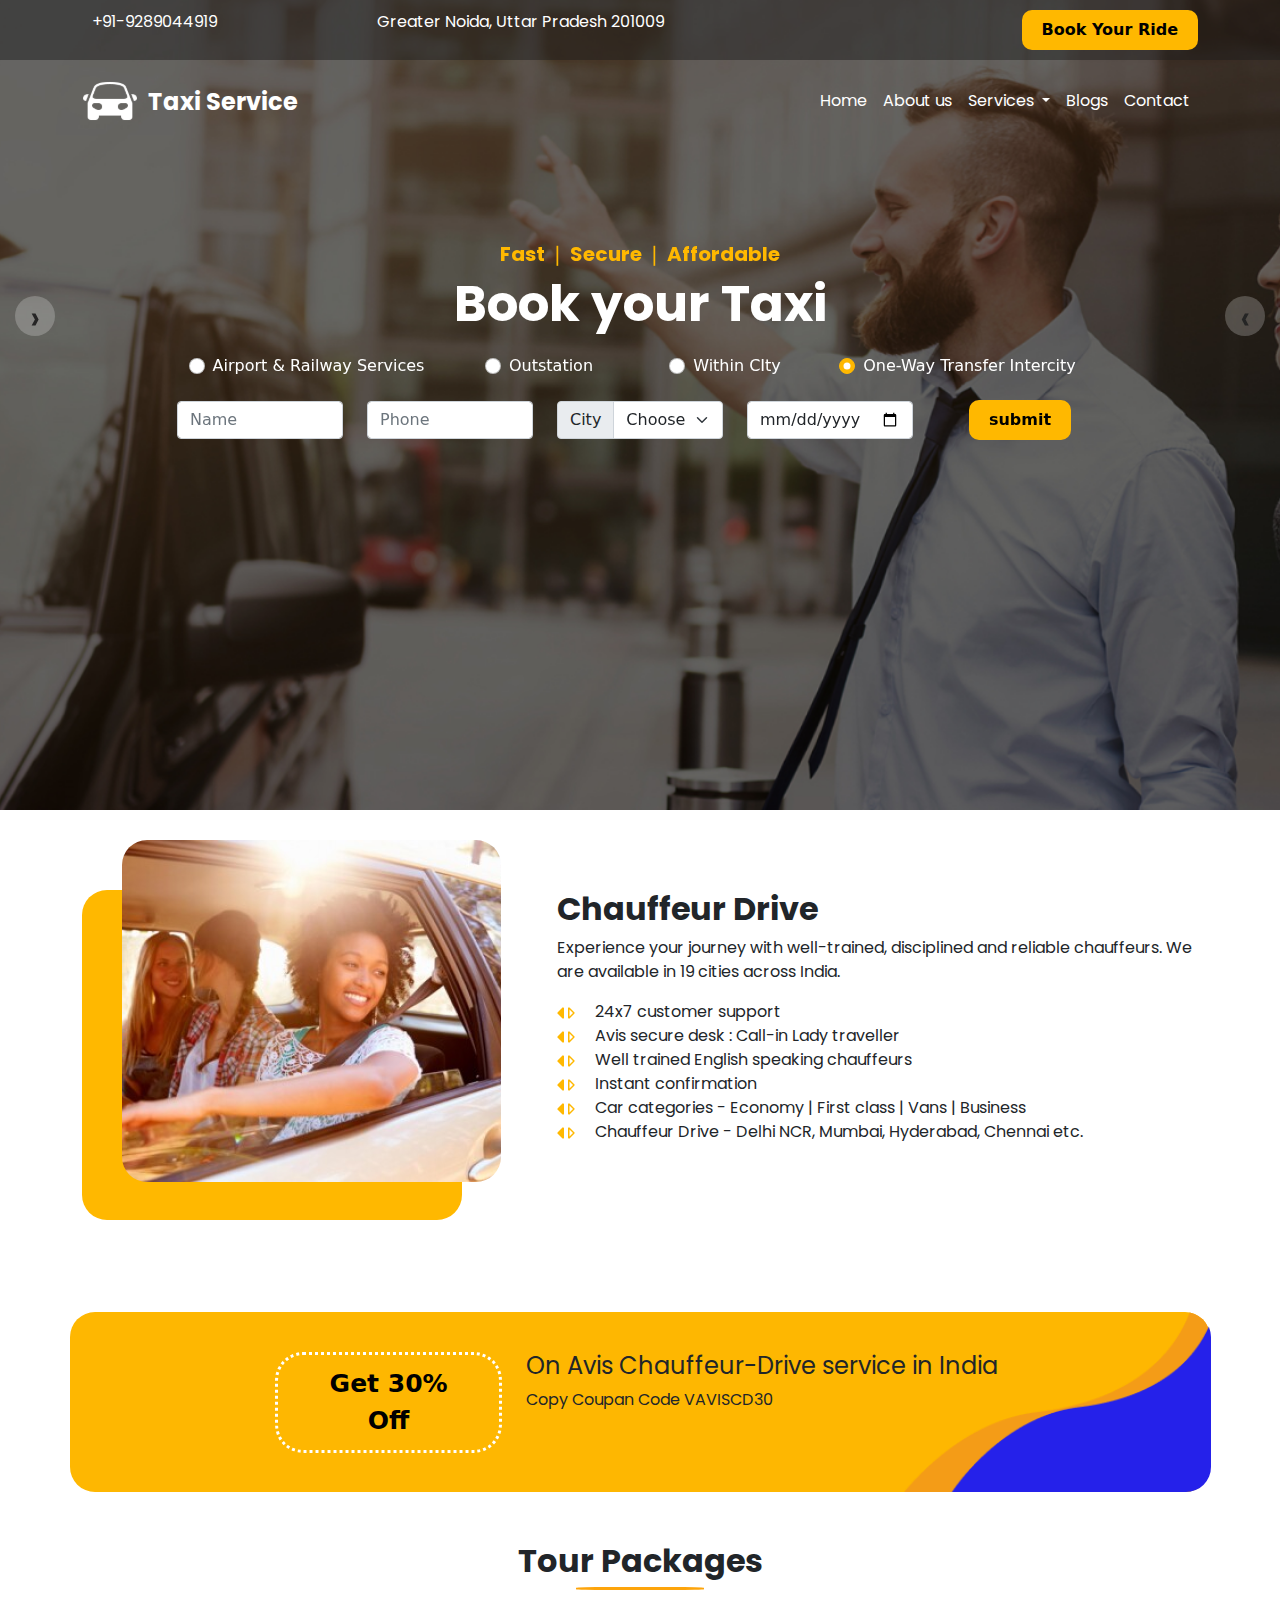
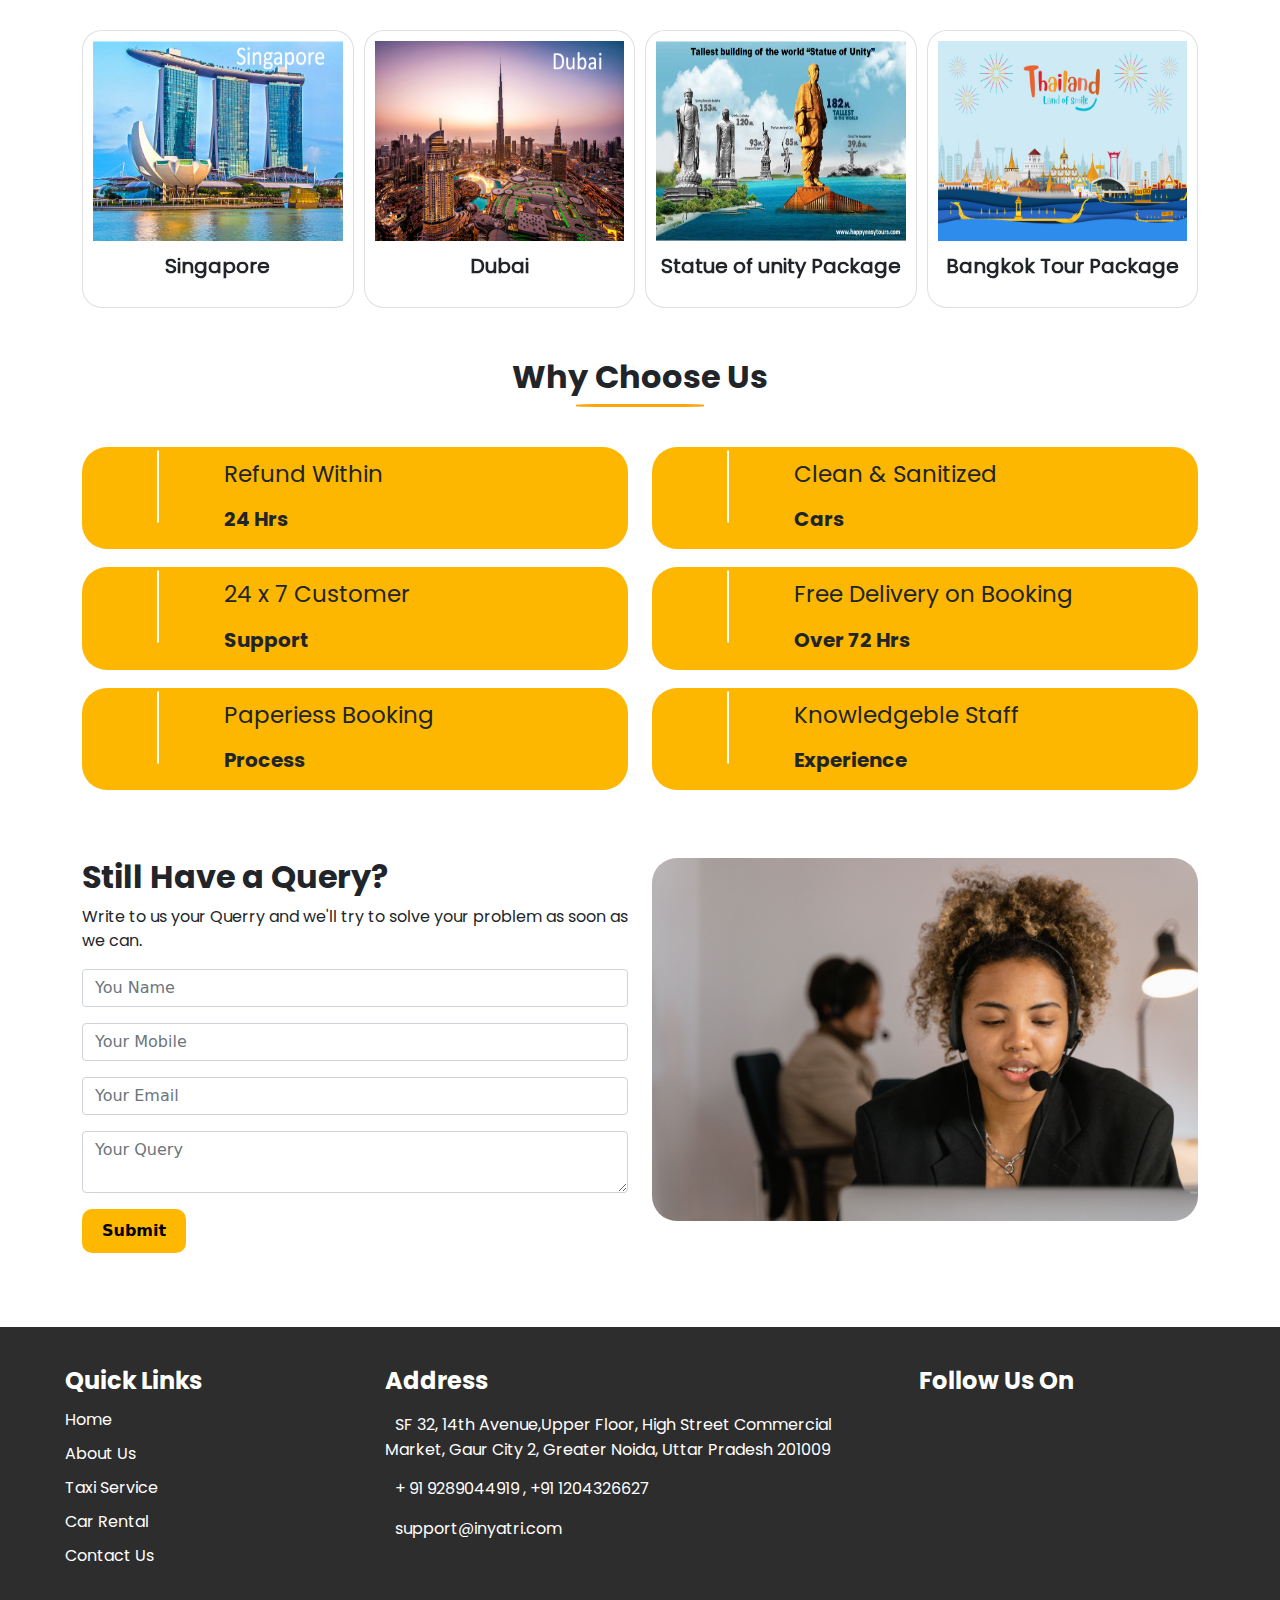
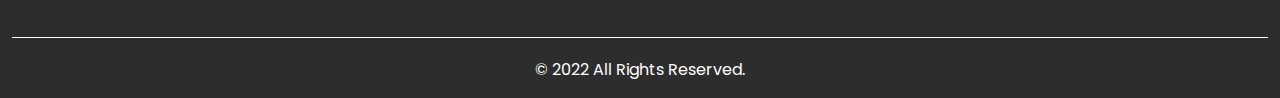
<file: index.html>
<!DOCTYPE html>
<html lang="en">

<head>
  <meta charset="UTF-8">
  <meta http-equiv="X-UA-Compatible" content="IE=edge">
  <meta name="viewport" content="width=device-width, initial-scale=1.0">
  <!-- style css -->
  <link rel="stylesheet" href="css/style.css">
  <!-- bootstrap css -->
  <link rel="stylesheet" href="css/bootstrap.min.css">
  <!-- responsive css -->
  <link rel="stylesheet" href="css/responsive.css">
  <!-- font awesome -->
  <link rel="stylesheet" href="https://cdnjs.cloudflare.com/ajax/libs/font-awesome/6.2.1/css/all.min.css"
    integrity="sha512-MV7K8+y+gLIBoVD59lQIYicR65iaqukzvf/nwasF0nqhPay5w/9lJmVM2hMDcnK1OnMGCdVK+iQrJ7lzPJQd1w=="
    crossorigin="anonymous" referrerpolicy="no-referrer" />
  <!-- owl-carousel -->
  <link rel="stylesheet" href="css/owl.carousel.min.css">
  <link rel="stylesheet" href="css/owl.theme.default.css">
  <title>Document</title>
</head>

<body>
 
  <!-- Hero Section -->
  <div class="bg-img">
     <!-- header section -->
    <div class="top-head">
      <div class="container">
        <div class="row">
          <div class="col-md-3">
            <i class="fa fa-phone"></i><span>+91-9289044919</span>
          </div>
          <div class="col-md-5">
            <i class="fa-solid fa-location-dot"></i><span> Greater Noida, Uttar Pradesh 201009</span>
          </div>
          <div class="col-md-4  top-right">
            <button type="button" class="button_style" data-bs-toggle="modal" data-bs-target="#exampleModal"
              data-bs-whatever="@mdo">Book Your Ride</button>

            <div class="modal fade" id="exampleModal" tabindex="-1" aria-labelledby="exampleModalLabel"
              aria-hidden="true">
              <div class="modal-dialog">
                <div class="modal-content">
                  <div class="modal-header">
                    <h5 class="modal-title" id="exampleModalLabel">Book Your Ride</h5>
                    <button type="button" class="btn-close" data-bs-dismiss="modal" aria-label="Close"></button>
                  </div>
                  <div class="modal-body">
                    <form>
                      <div class="mb-3">
                        <input type="text" class="form-control" placeholder="Name" aria-label="First name">
                      </div>
                      <div class="mb-3">
                        <input type="tel" class="form-control" placeholder="Phone No" aria-label="Phone">
                      </div>
                      <div class="mb-3">
                        <input type="email" class="form-control" placeholder="Email" aria-label="Email">
                      </div>
                      <div class="input-group mb-3">
                        <label class="input-group-text" for="inputGroupSelect01">City</label>
                        <select class="form-select" id="inputGroupSelect01">
                          <option selected>Choose...</option>
                          <option value="1">One</option>
                          <option value="2">Two</option>
                          <option value="3">Three</option>
                        </select>
                      </div>
                    </form>
                  </div>
                  <div class="modal-footer">
                    <button type="button" class="btn btn-secondary" data-bs-dismiss="modal">Close</button>
                    <button type="button" class="button_style">Send message</button>
                  </div>
                </div>
              </div>
            </div>
          </div>
        </div>
      </div>
    </div>

    <nav class="navbar navbar-expand-lg navbar-light back">
      <div class="container">
        <a class="navbar-brand logo" href="#">
          <img src="images/logo.svg">
          <h4>Taxi Service</h4>
        </a>
        <!-- popupbutton -->
        <button class="navbar-toggler" type="button" data-bs-toggle="collapse" data-bs-target="#navbarSupportedContent"
          aria-controls="navbarSupportedContent" aria-expanded="false" aria-label="Toggle navigation">
          <span ><i class="fa-solid fa-bars"></i></span>
        </button>
        <div class="collapse navbar-collapse" id="navbarSupportedContent">
          <ul class="navbar-nav ms-auto mb-2 mb-lg-0">
            <li class="nav-item">
              <a class="nav-link active" aria-current="page" href="/">Home</a>
            </li>
            <li class="nav-item">
              <a class="nav-link" href="about-us.html">About us</a>
            </li>
            <li class="nav-item dropdown">
              <a class="nav-link dropdown-toggle" href="#" id="navbarDropdown" role="button" data-bs-toggle="dropdown"
                aria-expanded="false">
                Services
              </a>
              <ul class="dropdown-menu" aria-labelledby="navbarDropdown">
                <li><a class="dropdown-item" href="#">action</a></li>
                <li><a class="dropdown-item" href="#">Another action</a></li>
                <li>
                  <hr class="dropdown-divider">
                </li>
                <li><a class="dropdown-item" href="#">Something else here</a></li>
              </ul>
            </li>
            <li class="nav-item">
              <a class="nav-link" href="blog.html">Blogs</a>
            </li>
            <li class="nav-item">
              <a class="nav-link" href="contact-us.html">Contact</a>
            </li>
          </ul>
        </div>
      </div>
    </nav>
   <div id="mainslider">
    <div class="owl-carousel owl-theme">
      <div class="item">
        <div class="container slider-content">
          <h5>Fast &#10072; Secure &#10072; Affordable</h5>
          <h2>Book your Taxi</h2>
          <form >
            <div class="row d-flex justify-content-center align-items-center slider-form">
              <div class="col-md-3">
                <div class="form-check form-check-inline">
                  <input class="form-check-input" type="radio" name="flexRadioDefault" id="flexRadioDefault1">
                  <label class="form-check-label" for="flexRadioDefault1">
                    Airport & Railway Services
                  </label>
                </div>
              </div>
              <div class="col-md-2 ">
                <div class="form-check form-check-inline">
                  <input class="form-check-input" type="radio" name="flexRadioDefault" id="flexRadioDefault2" checked>
                  <label class="form-check-label" for="flexRadioDefault2">
                    Outstation
                  </label>
                </div>
              </div>
              <div class="col-md-2 ">
                <div class="form-check form-check-inline">
                  <input class="form-check-input" type="radio" name="flexRadioDefault" id="flexRadioDefault1">
                  <label class="form-check-label" for="flexRadioDefault1">
                    Within CIty
                  </label>
                </div>
              </div>
              <div class="col-md-3 ">
                <div class="form-check form-check-inline">
                  <input class="form-check-input" type="radio" name="flexRadioDefault" id="flexRadioDefault2" checked>
                  <label class="form-check-label" for="flexRadioDefault2">
                    One-Way Transfer Intercity
                  </label>
                </div>
              </div>
            </div>
           
            <div class="row d-flex justify-content-center align-items-center ">
              <div class="col-6  col-lg-2">
                <input type="text" class="form-control" placeholder="Name" aria-label="First name">
              </div>
              <div class="col-6  col-lg-2">
                <input type="tel" class="form-control" placeholder="Phone" aria-label="Phone">
              </div>
              <div class="col-6  col-lg-2">
                <div class="input-group">
                  <label class="input-group-text" for="inputGroupSelect01">City</label>
                  <select class="form-select" id="inputGroupSelect01">
                    <option selected>Choose...</option>
                    <option value="1">One</option>
                    <option value="2">Two</option>
                    <option value="3">Three</option>
                  </select>
                </div>
              </div>
              <div class="col-6  col-lg-2">
                <input type="date" class="form-control" placeholder="date" aria-label="Date">
              </div>
              <div class="col-6  col-lg-2">
                <input type="submit" class="button_style" value="submit">
              </div>
            </div>
          </form>
        </div>
      </div>

      <div class="item">
        <div class="container slider-content">
          <h5>Fast &#10072; Secure &#10072; Affordable</h5>
          <h2>Book your Taxi</h2>
          <form >
            <div class="row d-flex justify-content-center align-items-center slider-form">
              <div class="col-md-3">
                <div class="form-check form-check-inline">
                  <input class="form-check-input" type="radio" name="flexRadioDefault" id="flexRadioDefault1">
                  <label class="form-check-label" for="flexRadioDefault1">
                    Airport & Railway Services
                  </label>
                </div>
              </div>
              <div class="col-md-2 ">
                <div class="form-check form-check-inline">
                  <input class="form-check-input" type="radio" name="flexRadioDefault" id="flexRadioDefault2" checked>
                  <label class="form-check-label" for="flexRadioDefault2">
                    Outstation
                  </label>
                </div>
              </div>
              <div class="col-md-2 ">
                <div class="form-check form-check-inline">
                  <input class="form-check-input" type="radio" name="flexRadioDefault" id="flexRadioDefault1">
                  <label class="form-check-label" for="flexRadioDefault1">
                    Within CIty
                  </label>
                </div>
              </div>
              <div class="col-md-3 ">
                <div class="form-check form-check-inline">
                  <input class="form-check-input" type="radio" name="flexRadioDefault" id="flexRadioDefault2" checked>
                  <label class="form-check-label" for="flexRadioDefault2">
                    One-Way Transfer Intercity
                  </label>
                </div>
              </div>
            </div>
           
            <div class="row d-flex justify-content-center align-items-center ">
              <div class="col-6  col-lg-2">
                <input type="text" class="form-control" placeholder="Name" aria-label="First name">
              </div>
              <div class="col-6  col-lg-2">
                <input type="tel" class="form-control" placeholder="Phone" aria-label="Phone">
              </div>
              <div class="col-6  col-lg-2">
                <div class="input-group">
                  <label class="input-group-text" for="inputGroupSelect01">City</label>
                  <select class="form-select" id="inputGroupSelect01">
                    <option selected>Choose...</option>
                    <option value="1">One</option>
                    <option value="2">Two</option>
                    <option value="3">Three</option>
                  </select>
                </div>
              </div>
              <div class="col-6  col-lg-2">
                <input type="date" class="form-control" placeholder="date" aria-label="Date">
              </div>
              <div class="col-6  col-lg-2">
                <input type="submit" class="button_style" value="submit">
              </div>
            </div>
          </form>
        </div>
      </div>

      <div class="item">
        <div class="container slider-content">
          <h5>Fast &#10072; Secure &#10072; Affordable</h5>
          <h2>Book your Taxi</h2>
          <form >
            <div class="row d-flex justify-content-center align-items-center slider-form">
              <div class="col-md-3">
                <div class="form-check form-check-inline">
                  <input class="form-check-input" type="radio" name="flexRadioDefault" id="flexRadioDefault1">
                  <label class="form-check-label" for="flexRadioDefault1">
                    Airport & Railway Services
                  </label>
                </div>
              </div>
              <div class="col-md-2 ">
                <div class="form-check form-check-inline">
                  <input class="form-check-input" type="radio" name="flexRadioDefault" id="flexRadioDefault2" checked>
                  <label class="form-check-label" for="flexRadioDefault2">
                    Outstation
                  </label>
                </div>
              </div>
              <div class="col-md-2 ">
                <div class="form-check form-check-inline">
                  <input class="form-check-input" type="radio" name="flexRadioDefault" id="flexRadioDefault1">
                  <label class="form-check-label" for="flexRadioDefault1">
                    Within CIty
                  </label>
                </div>
              </div>
              <div class="col-md-3 ">
                <div class="form-check form-check-inline">
                  <input class="form-check-input" type="radio" name="flexRadioDefault" id="flexRadioDefault2" checked>
                  <label class="form-check-label" for="flexRadioDefault2">
                    One-Way Transfer Intercity
                  </label>
                </div>
              </div>
            </div>
           
            <div class="row d-flex justify-content-center align-items-center ">
              <div class="col-6  col-lg-2">
                <input type="text" class="form-control" placeholder="Name" aria-label="First name">
              </div>
              <div class="col-6  col-lg-2">
                <input type="tel" class="form-control" placeholder="Phone" aria-label="Phone">
              </div>
              <div class="col-6  col-lg-2">
                <div class="input-group">
                  <label class="input-group-text" for="inputGroupSelect01">City</label>
                  <select class="form-select" id="inputGroupSelect01">
                    <option selected>Choose...</option>
                    <option value="1">One</option>
                    <option value="2">Two</option>
                    <option value="3">Three</option>
                  </select>
                </div>
              </div>
              <div class="col-6  col-lg-2">
                <input type="date" class="form-control" placeholder="date" aria-label="Date">
              </div>
              <div class="col-6  col-lg-2">
                <input type="submit" class="button_style" value="submit">
              </div>
            </div>
          </form>
        </div>
      </div>
      
    </div>
   </div>
  </div>

<!-- Box-conatiner -->
  <div class="container box-container">
    <div class="row">
      <div class="col-lg-5 col-md-12 col-xl-5 box-left">
        <img src="images/boximg1.png" class="box-before">

      </div>
      <div class="col-lg-7 col-md-12 col-xl-7 box-right">
        <h2>Chauffeur Drive</h2>
        <p>Experience your journey with well-trained, disciplined and reliable chauffeurs. We are available
          in 19 cities across India.</p>
        <li><img src="images/arrow.png"><span>24x7 customer support</span></li>
        <li><img src="images/arrow.png"><span>Avis secure desk : Call-in Lady traveller</span></li>
        <li><img src="images/arrow.png"><span>Well trained English speaking chauffeurs</span></li>
        <li><img src="images/arrow.png"><span>Instant confirmation</span></li>
        <li><img src="images/arrow.png"><span>Car categories - Economy | First class | Vans | Business</span></li>
        <li><img src="images/arrow.png"><span>Chauffeur Drive - Delhi NCR, Mumbai, Hyderabad, Chennai etc.</span></li>
      </div>
    </div>
  </div>


<!-- coupan section -->
  <div class="container background-coupan">
    <div class="row">
      <div class="col-md-4 coupan-left">
        <button>Get 30% Off</button>
      </div>
      <div class="col-md-8 coupan-right">
        <h4>On Avis Chauffeur-Drive service in India</h4>
        <p>Copy Coupan Code VAVISCD30</p>
      </div>
      <div class="col-md-2 background-coupan_relative">
        <img src="images/coupanbg1.png">
      </div>
      <div class="col-md-2 background-coupan_relative2">
        <img src="images/coupanbg2.png">
      </div>
    </div>
  </div>

  <!-- Tour package -->
<div id="tourpackage">
  <h2 class="heading">Tour Packages</h2>
  <div class="container">
    <div class="owl-carousel owl-theme">
      <div class="item">
        <div class="card card-box ">
          <div class="image-box">
            <img src="images/Singapore 2.png">
          </div>
          <div class="name-tour">
            <p>Singapore</p>
          </div>
        </div>
      </div>
      <div class="item">
        <div class="card card-box ">
          <div class="image-box">
            <img src="images/Dubai 2.png">
          </div>
          <div class="name-tour">
            <p>Dubai</p>
          </div>
        </div>
      </div>
      <div class="item">
        <div class="card card-box ">
          <div class="image-box">
            <img src="images/Statue of unity.png">
          </div>
          <div class="name-tour">
            <p>Statue of unity Package</p>
          </div>
        </div>
      </div>
  
      <div class="item">
        <div class="card card-box ">
          <div class="image-box">
            <img src="images/Thailand.jpg">
          </div>
          <div class="name-tour">
            <p>Bangkok Tour Package</p>
          </div>
        </div>
      </div>
  
      <div class="item">
        <div class="card card-box ">
          <div class="image-box">
            <img src="images/Bali 2.png">
          </div>
          <div class="name-tour">
            <p>Bali</p>
          </div>
        </div>
      </div>
    </div>
  </div>
</div>


<div class="y-us-section">
  <h2 class="heading">Why Choose Us</h2>
  <div class="container">
      <div class="row">   
      </div>
      <div class="row">
          <div class="col-md-6 col-sm-6 col-xs-12">
              <div class="y-us-content">
                  <div class="service-3">
                      <div class="service-box">
                          <div class="clearfix">
                              <div class="iconset">
                                  <span><i class="fa-solid fa-hand-holding-dollar icon"></i></span>
                              </div>
                              <div class="y-us-content">
                                  <p>Refund Within</p>
                                  <h5>24 Hrs</h5>
                              </div>
                          </div>
                      </div>
                      
                      <div class="service-box">
                        <div class="clearfix">
                            <div class="iconset">
                                <span><i class="fa-sharp fa-solid fa-headphones icon"></i></span>
                            </div>
                            <div class="y-us-content">
                                <p>24 x 7 Customer</p>
                                <h5>Support</h5>
                            </div>
                        </div>
                    </div>

                    <div class="service-box">
                          <div class="clearfix">
                              <div class="iconset">
                                  <span><i class="fa-solid fa-chart-line icon"></i></span>
                              </div>
                              <div class="y-us-content">
                                  <p>Paperiess Booking</p>
                                  <h5>Process</h5>
                              </div>
                          </div>
                      </div>
                     
                  </div>
              </div>
          </div>
          
          <div class="col-md-6 col-sm-6 col-xs-12">
            <div class="y-us-content">
                <div class="service-3">
                    <div class="service-box">
                        <div class="clearfix">
                            <div class="iconset">
                                <span><i class="fa-solid fa-car icon"></i></span>
                            </div>
                            <div class="y-us-content">
                                <p>Clean & Sanitized</p>
                                <h5>Cars</h5>
                            </div>
                        </div>
                    </div>
                    
                    <div class="service-box">
                      <div class="clearfix">
                          <div class="iconset">
                              <span><i class="fa-solid fa-box icon"></i></span>
                          </div>
                          <div class="y-us-content">
                              <p>Free Delivery on Booking</p>
                              <h5>Over 72 Hrs</h5>
                          </div>
                      </div>
                  </div>

                  <div class="service-box">
                        <div class="clearfix">
                            <div class="iconset">
                                <span><i class="fa-regular fa-square-check icon"></i></span>
                            </div>
                            <div class="y-us-content">
                                <p>Knowledgeble Staff</p>
                                <h5>Experience</h5>
                            </div>
                        </div>
                    </div>
                   
                </div>
            </div>
        </div> 
      </div>
  </div>
</div>

<!-- form section -->
  <div class="container send-form">
    <div class="row">
      <div class="col-md-6 send-form__left">
        <h2>Still Have a Query?</h2>
        <p>Write to us your Querry and we'll try to solve your problem as soon as we can.</p>
        <form class="row g-3 mb-4">
          <div class="col-12">
            <input type="text" class="form-control" placeholder="You Name" aria-label="You Name">
          </div>

          <div class="col-12">
            <input type="text" class="form-control" placeholder="Your Mobile" aria-label="Your Mobile">
          </div>

          <div class="col-12">
            <input type="text" class="form-control" placeholder="Your Email" aria-label="Your Email">
          </div>

          <div class="col-12">
            <textarea class="form-control" placeholder="Your Query" id="floatingTextarea"></textarea>
          </div>

          <div class="col-6">
            <button>Submit</button>
          </div>
        </form>
      </div>
      <div class="col-md-6 send-form__right">
        <img src="images/send-form.png">
      </div>
    </div>
  </div>



  <!-- Footer section -->
  <div class="container-fluid  ">
    <div class="row footer-bg ">
      <div class="col-lg-3 col-md-12 pb-4">
        <h4>Quick Links</h4>
          <li><a href="#">Home</a></li>
          <li><a href="#">About Us</a></li>
          <li><a href="#">Taxi Service</a></li>
          <li><a href="#">Car Rental</a></li>
          <li><a href="#">Contact Us</a></li>
      </div>

      <div class="col-lg-5 col-md-12 pb-4">
        <h4>Address</h4>
          <li><i class="fa-solid fa-location-dot"></i><span>SF 32, 14th Avenue,Upper Floor, High Street Commercial Market, Gaur City 2, Greater Noida,
            Uttar Pradesh 201009</span></li>
            <li><i class="fa-solid fa-phone"></i><span>+ 91 9289044919 , +91 1204326627</span></li>
            <li><i class="fa-solid fa-envelope"></i><span>support@inyatri.com</span></li>
      </div>

      <div class="col-lg-3 col-md-12  pb-4">
        <h4>Follow Us On</h4>
        <div class="social-icons">
          <a href="#"><i class="fa-brands fa-square-facebook"></i></a>
          <a href="#"><i class="fa-brands fa-square-whatsapp"></i></a>
         <a href="#"><i class="fa-brands fa-square-instagram"></i></a>
          <a href="#"><i class="fa-brands fa-linkedin"></i></a>
        </div>  
      </div>
    </div>

  </div>

  <!-- copyright section -->
  <div class="container-fluid">
    <div class="row copyright">
      <div class="col">
        <p>© 2022 All Rights Reserved.</p>
      </div>
    </div>
  </div>
 
  

  <!-- bootstrap js -->
  <script src="https://ajax.googleapis.com/ajax/libs/jquery/3.6.1/jquery.min.js"></script>
  <script src="js/bootstrap.min.js"></script>
  <script src="js/owl.carousel.min.js"></script>
  <script src="js/main.js"></script>

</body>

</html>
</file>
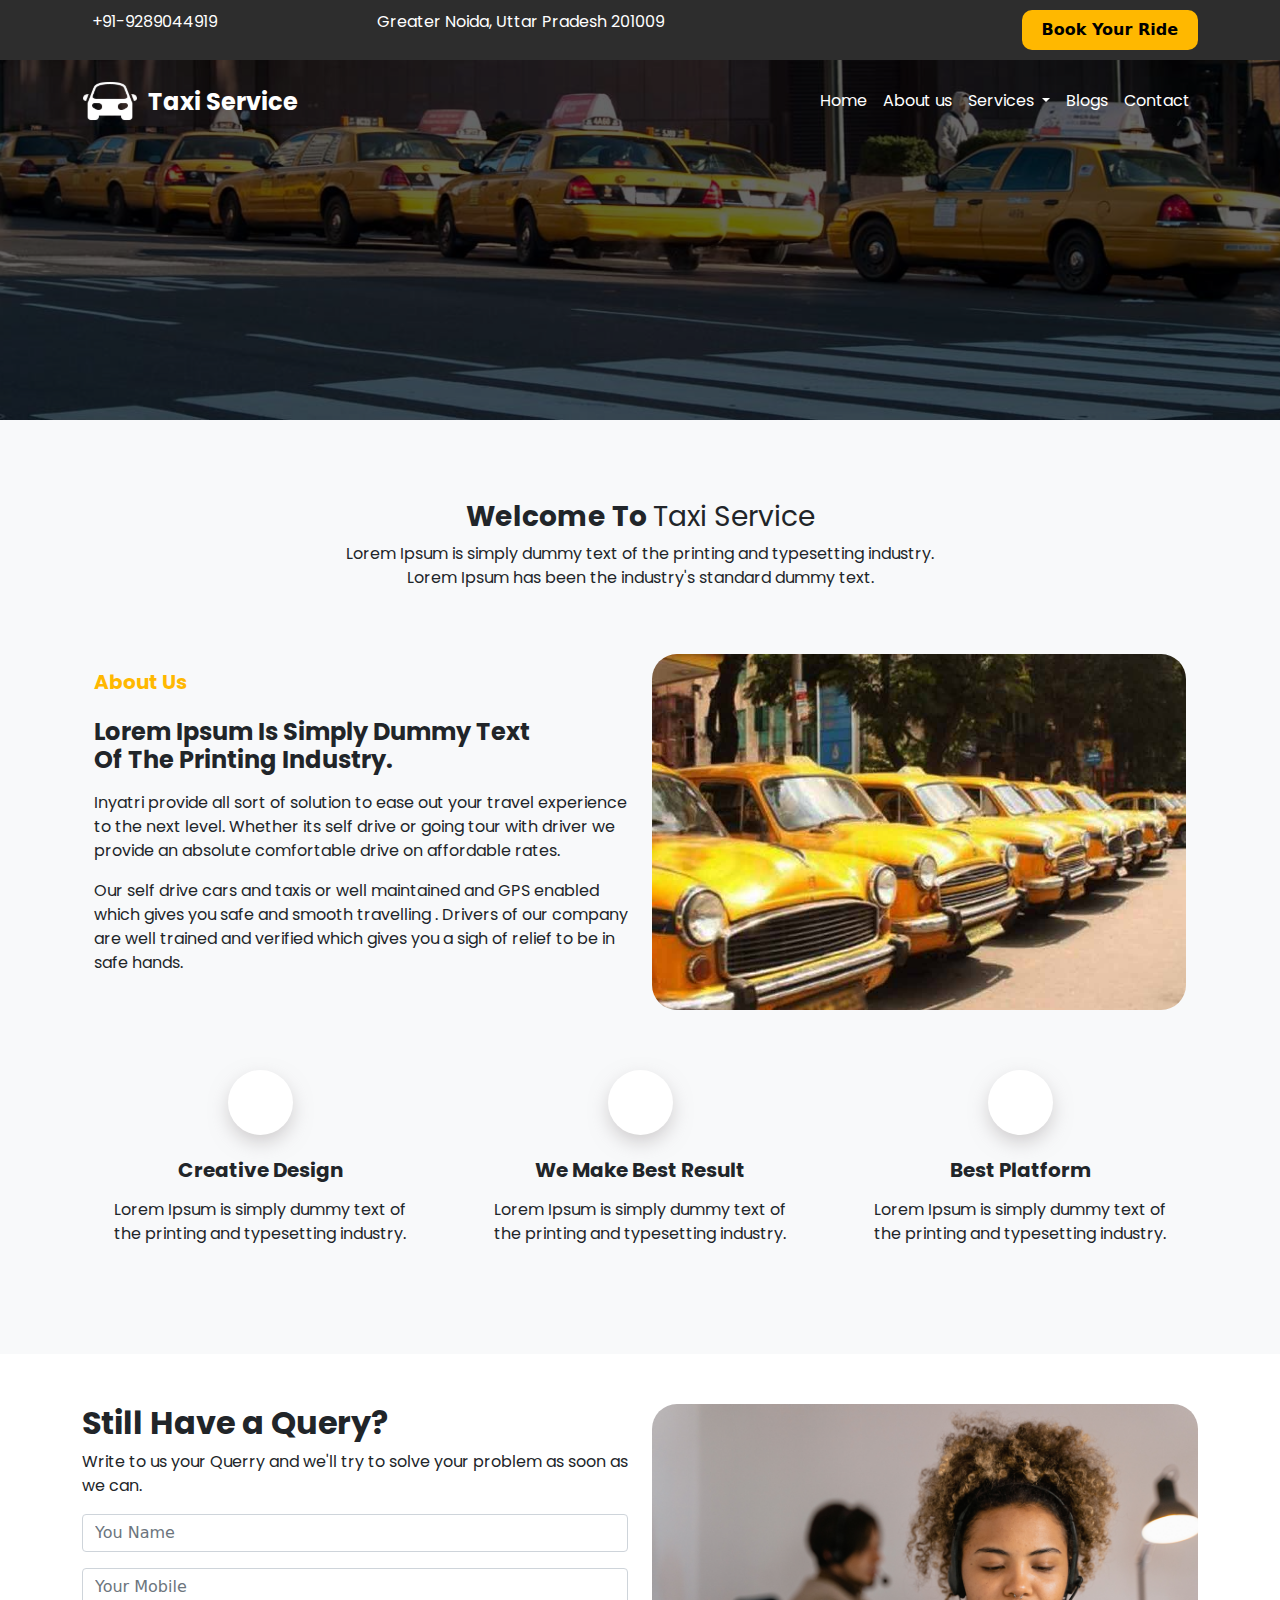
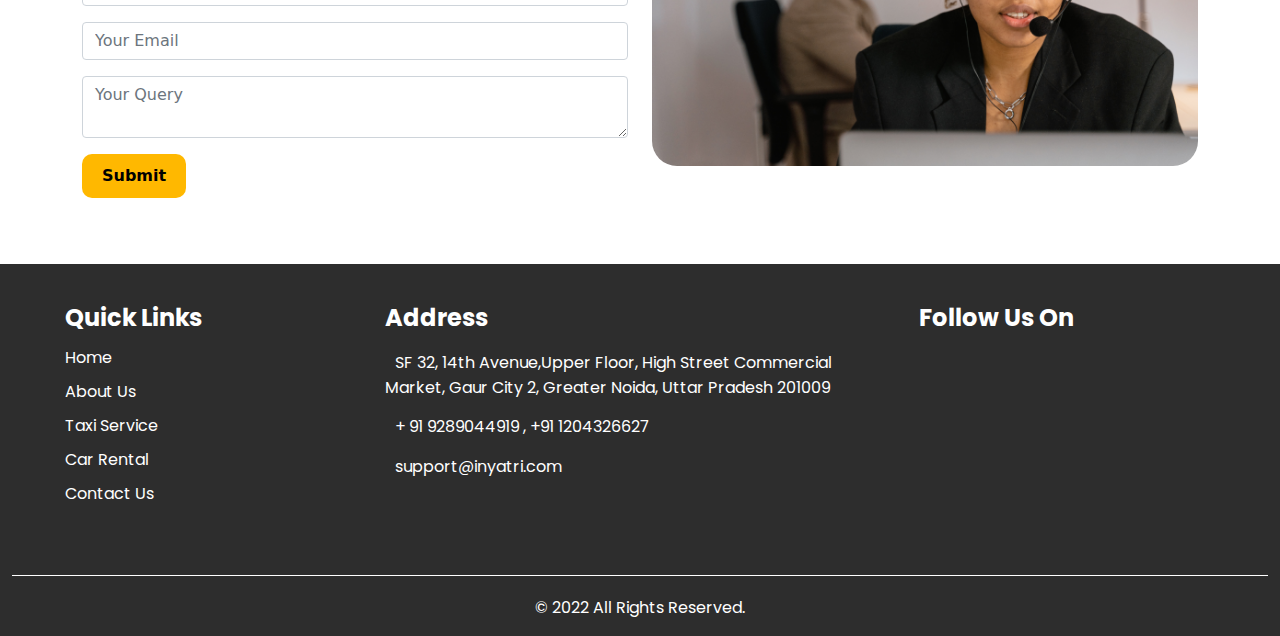
<file: about-us.html>
<!DOCTYPE html>
<html lang="en">

<head>
  <meta charset="UTF-8">
  <meta http-equiv="X-UA-Compatible" content="IE=edge">
  <meta name="viewport" content="width=device-width, initial-scale=1.0">
  <!-- style css -->
  <link rel="stylesheet" href="css/style.css">
  <!-- bootstrap css -->
  <link rel="stylesheet" href="css/bootstrap.min.css">
  <!-- responsive css -->
  <link rel="stylesheet" href="css/responsive.css">
  <!-- font awesome -->
  <link rel="stylesheet" href="https://cdnjs.cloudflare.com/ajax/libs/font-awesome/6.2.1/css/all.min.css"
    integrity="sha512-MV7K8+y+gLIBoVD59lQIYicR65iaqukzvf/nwasF0nqhPay5w/9lJmVM2hMDcnK1OnMGCdVK+iQrJ7lzPJQd1w=="
    crossorigin="anonymous" referrerpolicy="no-referrer" />
  <!-- owl-carousel -->
  <link rel="stylesheet" href="css/owl.carousel.min.css">
  <link rel="stylesheet" href="css/owl.theme.default.css">
  <title>Document</title>
</head>

<body>
 <!-- header section -->
    <div class="top-about">
        <div class="container">
          <div class="row">
            <div class="col-md-3">
              <i class="fa fa-phone"></i><span>+91-9289044919</span>
            </div>
            <div class="col-md-5">
              <i class="fa-solid fa-location-dot"></i><span> Greater Noida, Uttar Pradesh 201009</span>
            </div>
            <div class="col-md-4  top-right">
              <button type="button" class="button_style" data-bs-toggle="modal" data-bs-target="#exampleModal"
                data-bs-whatever="@mdo">Book Your Ride</button>
  
              <div class="modal fade" id="exampleModal" tabindex="-1" aria-labelledby="exampleModalLabel"
                aria-hidden="true">
                <div class="modal-dialog">
                  <div class="modal-content">
                    <div class="modal-header">
                      <h5 class="modal-title" id="exampleModalLabel">Book Your Ride</h5>
                      <button type="button" class="btn-close" data-bs-dismiss="modal" aria-label="Close"></button>
                    </div>
                    <div class="modal-body">
                      <form>
                        <div class="mb-3">
                          <input type="text" class="form-control" placeholder="Name" aria-label="First name">
                        </div>
                        <div class="mb-3">
                          <input type="tel" class="form-control" placeholder="Phone No" aria-label="Phone">
                        </div>
                        <div class="mb-3">
                          <input type="email" class="form-control" placeholder="Email" aria-label="Email">
                        </div>
                        <div class="input-group mb-3">
                          <label class="input-group-text" for="inputGroupSelect01">City</label>
                          <select class="form-select" id="inputGroupSelect01">
                            <option selected>Choose...</option>
                            <option value="1">One</option>
                            <option value="2">Two</option>
                            <option value="3">Three</option>
                          </select>
                        </div>
                      </form>
                    </div>
                    <div class="modal-footer">
                      <button type="button" class="btn btn-secondary" data-bs-dismiss="modal">Close</button>
                      <button type="button" class="button_style">Send message</button>
                    </div>
                  </div>
                </div>
              </div>
            </div>
          </div>
        </div>
    </div>

  <!-- Hero Section -->
  <div class="bg-overlay">
    <div class="aboutus-bg">
        <nav class="navbar navbar-expand-lg navbar-light back ">
            <div class="container">
              <a class="navbar-brand logo" href="#">
                <img src="images/logo.svg">
                <h4>Taxi Service</h4>
              </a>
              <!-- popupbutton -->
              <button class="navbar-toggler" type="button" data-bs-toggle="collapse" data-bs-target="#navbarSupportedContent"
                aria-controls="navbarSupportedContent" aria-expanded="false" aria-label="Toggle navigation">
                <span ><i class="fa-solid fa-bars"></i></span>
              </button>
              <div class="collapse navbar-collapse" id="navbarSupportedContent">
                <ul class="navbar-nav ms-auto mb-2 mb-lg-0">
                  <li class="nav-item">
                    <a class="nav-link active" aria-current="page" href="/">Home</a>
                  </li>
                  <li class="nav-item">
                    <a class="nav-link" href="about-us.html">About us</a>
                  </li>
                  <li class="nav-item dropdown">
                    <a class="nav-link dropdown-toggle" href="#" id="navbarDropdown" role="button" data-bs-toggle="dropdown"
                      aria-expanded="false">
                      Services
                    </a>
                    <ul class="dropdown-menu" aria-labelledby="navbarDropdown">
                      <li><a class="dropdown-item" href="#">action</a></li>
                      <li><a class="dropdown-item" href="#">Another action</a></li>
                      <li>
                        <hr class="dropdown-divider">
                      </li>
                      <li><a class="dropdown-item" href="#">Something else here</a></li>
                    </ul>
                  </li>
                  <li class="nav-item">
                    <a class="nav-link" href="blog.html">Blogs</a>
                  </li>
                  <li class="nav-item">
                    <a class="nav-link" href="contact-us.html">Contact</a>
                  </li>
                </ul>
              </div>
            </div>
        </nav>
      
      
     </div>
  </div>
 
<!-- about section -->
  <section class="section_all bg-light" id="about">
    <div class="container">
        <div class="row">
            <div class="col-lg-12">
                <div class="section_title_all text-center">
                    <h3 class="font-weight-bold">Welcome To <span class="text-custom">Taxi Service</span></h3>
                    <p class="section_subtitle mx-auto">Lorem Ipsum is simply dummy text of the printing and typesetting industry. <br/>Lorem Ipsum has been the industry's standard dummy text.</p>
                    <div class="">
                        <i class=""></i>
                    </div>
                </div>
            </div>
        </div>
        
        <div class="container">
            <div class="row mt-5">
                <div class="col-lg-6">
                    <div class="about_header_main mt-3">
                        <div class="about_icon_box">
                            <h5 class="text_custom font-weight-bold">About Us</h5>
                        </div>
                        <h4 class="about_heading text-capitalize font-weight-bold mt-4">Lorem Ipsum is simply dummy text of the printing industry.</h4>
                        <p class=" mt-3">Inyatri provide all sort of solution to ease out your travel experience to the next level. Whether its self drive or going tour with driver we provide an absolute comfortable drive on affordable rates.</p>
    
                        <p class="mt-3"> Our self drive cars and taxis or well maintained and GPS enabled which gives you safe and smooth travelling . Drivers of our company are well trained and verified which gives you a sigh of relief to be in safe hands.</p>
                    </div>
                </div>
                <div class="col-lg-6 side_image">
                        <img src="images/taxi.jpg" alt="" class="img-fluid mx-auto d-block">
                    </div>
            </div>
        </div>

       
       
<!-- Serives -->
        <div class="row mt-3">
            <div class="col-lg-4">
                <div class="about_content_box_all mt-3">
                    <div class="about_detail text-center">
                        <div class="about_icon">
                            <i class="fas fa-pencil-alt"></i>
                        </div>
                        <h5 class="text-dark text-capitalize mt-3 font-weight-bold">Creative Design</h5>
                        <p class="edu_desc mt-3 mb-0 ">Lorem Ipsum is simply dummy text of the printing and typesetting industry. </p>
                    </div>
                </div>
            </div>

            <div class="col-lg-4">
                <div class="about_content_box_all mt-3">
                    <div class="about_detail text-center">
                        <div class="about_icon">
                            <i class="fab fa-angellist"></i>
                        </div>
                        <h5 class="text-dark text-capitalize mt-3 font-weight-bold">We make Best Result</h5>
                        <p class="edu_desc mb-0 mt-3 ">Lorem Ipsum is simply dummy text of the printing and typesetting industry. </p>
                    </div>
                </div>
            </div>

            <div class="col-lg-4">
                <div class="about_content_box_all mt-3">
                    <div class="about_detail text-center">
                        <div class="about_icon">
                            <i class="fas fa-paper-plane"></i>
                        </div>
                        <h5 class="text-dark text-capitalize mt-3 font-weight-bold">best platform </h5>
                        <p class="edu_desc mb-0 mt-3 ">Lorem Ipsum is simply dummy text of the printing and typesetting industry. </p>
                    </div>
                </div>
            </div>
        </div>
    </div>
</section>


<!-- form section -->
  <div class="container send-form">
    <div class="row">
      <div class="col-md-6 send-form__left">
        <h2>Still Have a Query?</h2>
        <p>Write to us your Querry and we'll try to solve your problem as soon as we can.</p>
        <form class="row g-3 mb-3">
          <div class="col-12">
            <input type="text" class="form-control" placeholder="You Name" aria-label="You Name">
          </div>

          <div class="col-12">
            <input type="text" class="form-control" placeholder="Your Mobile" aria-label="Your Mobile">
          </div>

          <div class="col-12">
            <input type="text" class="form-control" placeholder="Your Email" aria-label="Your Email">
          </div>

          <div class="col-12">
            <textarea class="form-control" placeholder="Your Query" id="floatingTextarea"></textarea>
          </div>

          <div class="col-6">
            <button>Submit</button>
          </div>
        </form>
      </div>
      <div class="col-md-6 send-form__right">
        <img src="images/send-form.png">
      </div>
    </div>
  </div>

  <!-- Footer section -->
  <div class="container-fluid  ">
    <div class="row footer-bg ">
      <div class="col-lg-3 col-md-12 pb-4">
        <h4>Quick Links</h4>
          <li><a href="#">Home</a></li>
          <li><a href="#">About Us</a></li>
          <li><a href="#">Taxi Service</a></li>
          <li><a href="#">Car Rental</a></li>
          <li><a href="#">Contact Us</a></li>
      </div>

      <div class="col-lg-5 col-md-12 pb-4">
        <h4>Address</h4>
          <li><i class="fa-solid fa-location-dot"></i><span>SF 32, 14th Avenue,Upper Floor, High Street Commercial Market, Gaur City 2, Greater Noida,
            Uttar Pradesh 201009</span></li>
            <li><i class="fa-solid fa-phone"></i><span>+ 91 9289044919 , +91 1204326627</span></li>
            <li><i class="fa-solid fa-envelope"></i><span>support@inyatri.com</span></li>
      </div>

      <div class="col-lg-3 col-md-12  pb-4">
        <h4>Follow Us On</h4>
        <div class="social-icons">
          <a href="#"><i class="fa-brands fa-square-facebook"></i></a>
          <a href="#"><i class="fa-brands fa-square-whatsapp"></i></a>
         <a href="#"><i class="fa-brands fa-square-instagram"></i></a>
          <a href="#"><i class="fa-brands fa-linkedin"></i></a>
        </div>  
      </div>
    </div>

  </div>

  <!-- copyright section -->
  <div class="container-fluid">
    <div class="row copyright">
      <div class="col">
        <p>© 2022 All Rights Reserved.</p>
      </div>
    </div>
  </div>
 
  

  <!-- bootstrap js -->
  <script src="https://ajax.googleapis.com/ajax/libs/jquery/3.6.1/jquery.min.js"></script>
  <script src="js/bootstrap.min.js"></script>
  <script src="js/owl.carousel.min.js"></script>
  <script src="js/main.js"></script>

</body>

</html>
</file>
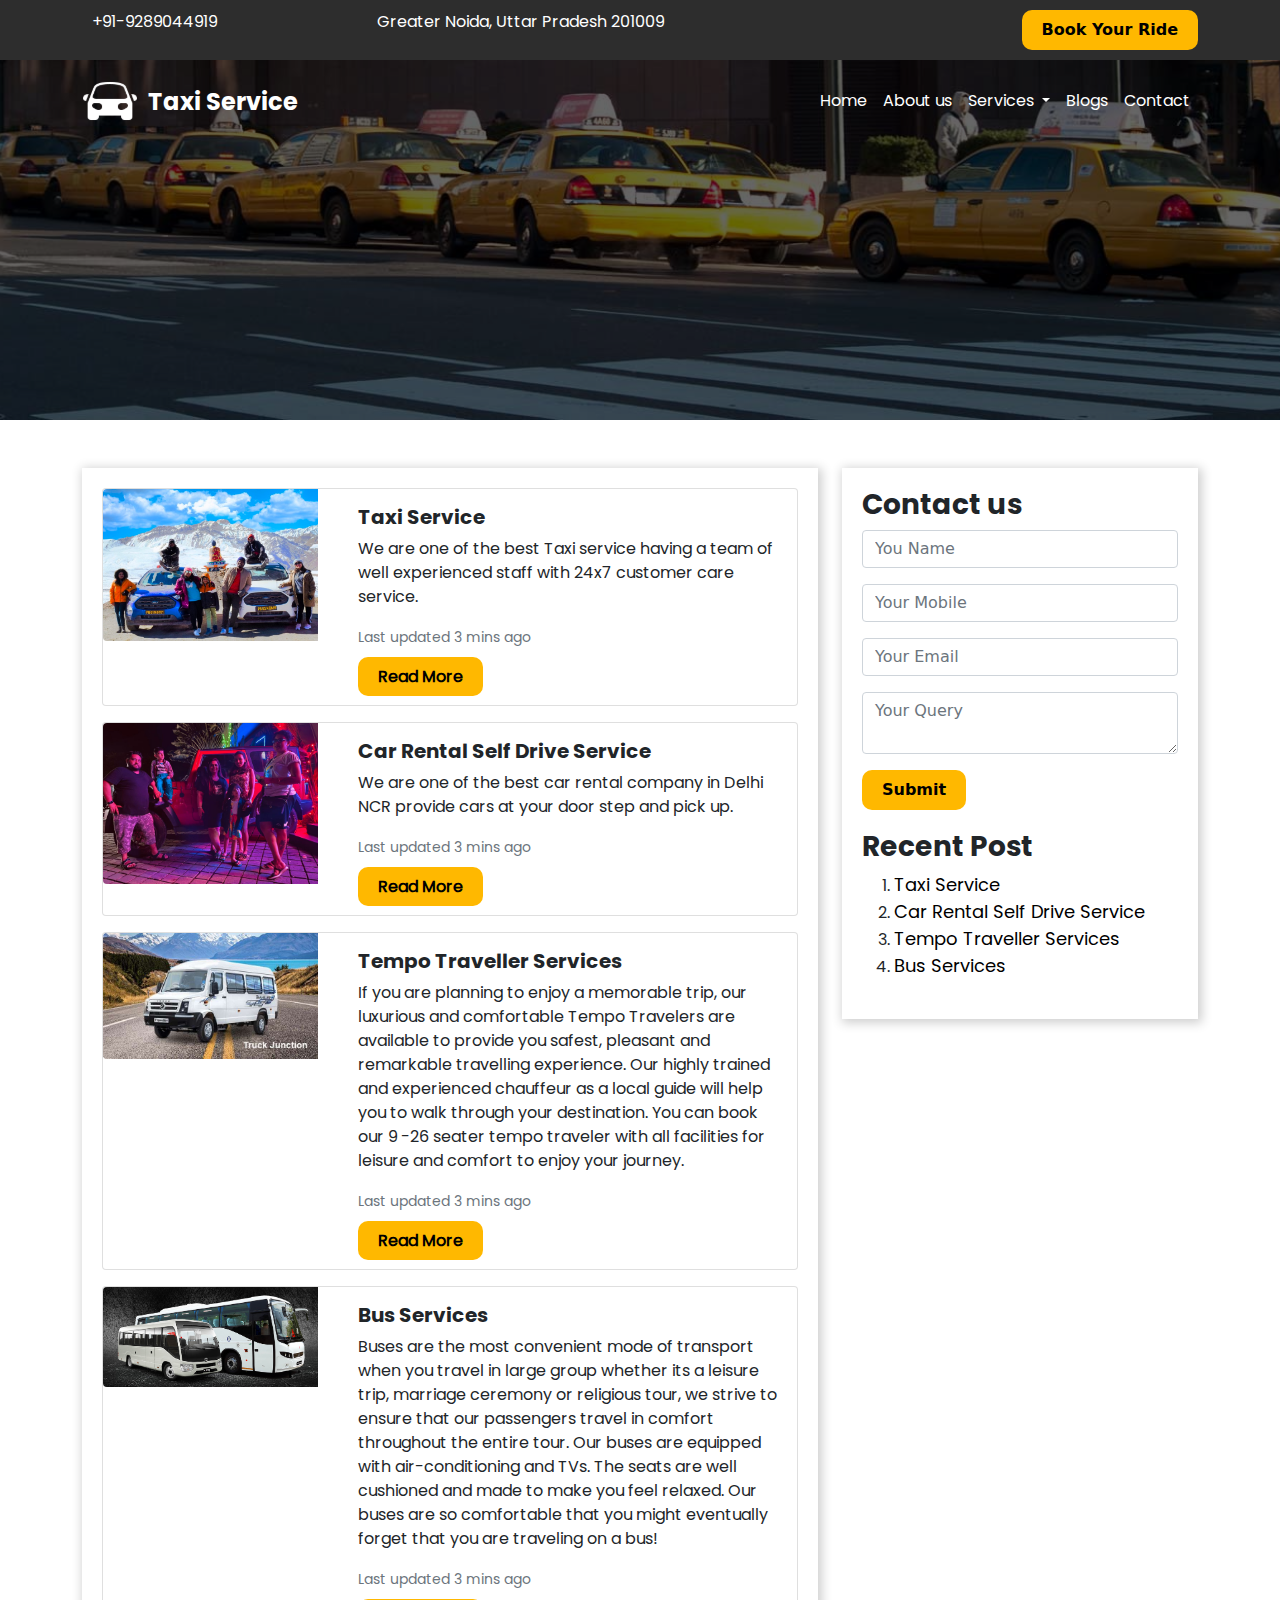
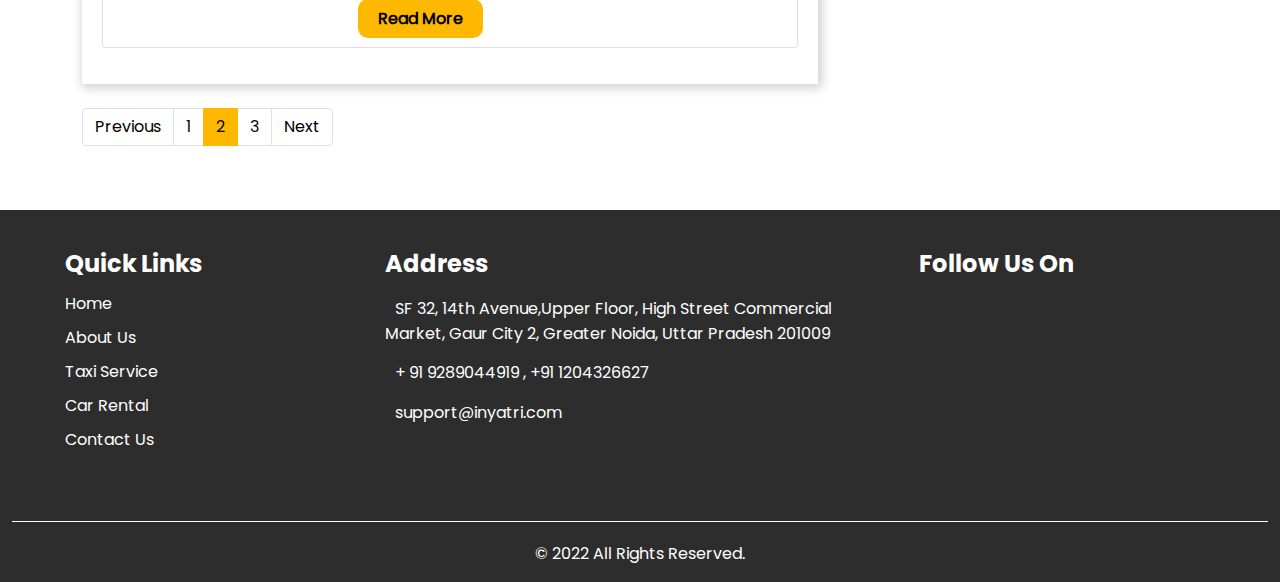
<file: blog.html>
<!DOCTYPE html>
<html lang="en">

<head>
  <meta charset="UTF-8">
  <meta http-equiv="X-UA-Compatible" content="IE=edge">
  <meta name="viewport" content="width=device-width, initial-scale=1.0">
  <!-- style css -->
  <link rel="stylesheet" href="css/style.css">
  <!-- bootstrap css -->
  <link rel="stylesheet" href="css/bootstrap.min.css">
  <!-- responsive css -->
  <link rel="stylesheet" href="css/responsive.css">
  <!-- font awesome -->
  <link rel="stylesheet" href="https://cdnjs.cloudflare.com/ajax/libs/font-awesome/6.2.1/css/all.min.css"
    integrity="sha512-MV7K8+y+gLIBoVD59lQIYicR65iaqukzvf/nwasF0nqhPay5w/9lJmVM2hMDcnK1OnMGCdVK+iQrJ7lzPJQd1w=="
    crossorigin="anonymous" referrerpolicy="no-referrer" />
  <!-- owl-carousel -->
  <link rel="stylesheet" href="css/owl.carousel.min.css">
  <link rel="stylesheet" href="css/owl.theme.default.css">
  <title>Document</title>
</head>

<body>
  <!-- header section -->
  <div class="top-about">
    <div class="container">
      <div class="row">
        <div class="col-md-3">
          <i class="fa fa-phone"></i><span>+91-9289044919</span>
        </div>
        <div class="col-md-5">
          <i class="fa-solid fa-location-dot"></i><span> Greater Noida, Uttar Pradesh 201009</span>
        </div>
        <div class="col-md-4  top-right">
          <button type="button" class="button_style" data-bs-toggle="modal" data-bs-target="#exampleModal"
            data-bs-whatever="@mdo">Book Your Ride</button>

          <div class="modal fade" id="exampleModal" tabindex="-1" aria-labelledby="exampleModalLabel"
            aria-hidden="true">
            <div class="modal-dialog">
              <div class="modal-content">
                <div class="modal-header">
                  <h5 class="modal-title" id="exampleModalLabel">Book Your Ride</h5>
                  <button type="button" class="btn-close" data-bs-dismiss="modal" aria-label="Close"></button>
                </div>
                <div class="modal-body">
                  <form>
                    <div class="mb-3">
                      <input type="text" class="form-control" placeholder="Name" aria-label="First name">
                    </div>
                    <div class="mb-3">
                      <input type="tel" class="form-control" placeholder="Phone No" aria-label="Phone">
                    </div>
                    <div class="mb-3">
                      <input type="email" class="form-control" placeholder="Email" aria-label="Email">
                    </div>
                    <div class="input-group mb-3">
                      <label class="input-group-text" for="inputGroupSelect01">City</label>
                      <select class="form-select" id="inputGroupSelect01">
                        <option selected>Choose...</option>
                        <option value="1">One</option>
                        <option value="2">Two</option>
                        <option value="3">Three</option>
                      </select>
                    </div>
                  </form>
                </div>
                <div class="modal-footer">
                  <button type="button" class="btn btn-secondary" data-bs-dismiss="modal">Close</button>
                  <button type="button" class="button_style">Send message</button>
                </div>
              </div>
            </div>
          </div>
        </div>
      </div>
    </div>
  </div>

  <!-- Hero Section -->
  <div class="bg-overlay">
    <div class="aboutus-bg">
      <nav class="navbar navbar-expand-lg navbar-light back ">
        <div class="container">
          <a class="navbar-brand logo" href="#">
            <img src="images/logo.svg">
            <h4>Taxi Service</h4>
          </a>
          <!-- popupbutton -->
          <button class="navbar-toggler" type="button" data-bs-toggle="collapse"
            data-bs-target="#navbarSupportedContent" aria-controls="navbarSupportedContent" aria-expanded="false"
            aria-label="Toggle navigation">
            <span><i class="fa-solid fa-bars"></i></span>
          </button>
          <div class="collapse navbar-collapse" id="navbarSupportedContent">
            <ul class="navbar-nav ms-auto mb-2 mb-lg-0">
              <li class="nav-item">
                <a class="nav-link active" aria-current="page" href="/">Home</a>
              </li>
              <li class="nav-item">
                <a class="nav-link" href="about-us.html">About us</a>
              </li>
              <li class="nav-item dropdown">
                <a class="nav-link dropdown-toggle" href="#" id="navbarDropdown" role="button" data-bs-toggle="dropdown"
                  aria-expanded="false">
                  Services
                </a>
                <ul class="dropdown-menu" aria-labelledby="navbarDropdown">
                  <li><a class="dropdown-item" href="#">action</a></li>
                  <li><a class="dropdown-item" href="#">Another action</a></li>
                  <li>
                    <hr class="dropdown-divider">
                  </li>
                  <li><a class="dropdown-item" href="#">Something else here</a></li>
                </ul>
              </li>
              <li class="nav-item">
                <a class="nav-link" href="blog.html">Blogs</a>
              </li>
              <li class="nav-item">
                <a class="nav-link" href="contact-us.html">Contact</a>
              </li>
            </ul>
          </div>
        </div>
      </nav>
    </div>
  </div>


<!-- blog-container -->
  <div class="container">
    <div class="row">
      <div class="col-md-8 my-5">
        <div class="blog-left">
          <div class="card mb-3">
            <div class="row">
              <div class="col-md-4">
                <img src="images/blgimg1.jpg" class="img-fluid rounded-start" alt="...">
              </div>
              <div class="col-md-8">
                <div class="card-body">
                  <h5 class="card-title">Taxi Service</h5>
                  <p class="card-text">We are one of the best Taxi service having a team of well experienced staff with
                    24x7 customer care service.</p>
                  <p class="card-text"><small class="text-muted">Last updated 3 mins ago</small></p>
                  <div class="blog-btn">
                    <a href="taxi-service.html" class="button_style">Read More</a>
                  </div>
                </div>
              </div>
            </div>
          </div>
          <div class="card mb-3">
            <div class="row">
              <div class="col-md-4">
                <img src="images/blgimg2.jpg" class="img-fluid rounded-start" alt="...">
              </div>
              <div class="col-md-8">
                <div class="card-body">
                  <h5 class="card-title">Car Rental Self Drive Service</h5>
                  <p class="card-text">We are one of the best car rental company in Delhi NCR provide cars at your door
                    step and pick up.</p>
                  <p class="card-text"><small class="text-muted">Last updated 3 mins ago</small></p>
                  <div class="blog-btn">
                    <a href="car-rental.html" class="button_style">Read More</a>
                  </div>
                </div>
              </div>
            </div>
          </div>
          <div class="card mb-3">
            <div class="row">
              <div class="col-md-4">
                <img src="images/blgimg3.jpg" class="img-fluid rounded-start" alt="...">
              </div>
              <div class="col-md-8">
                <div class="card-body">
                  <h5 class="card-title">Tempo Traveller Services</h5>
                  <p class="card-text">If you are planning to enjoy a memorable trip, our luxurious and comfortable
                    Tempo Travelers are available to provide you safest, pleasant and remarkable travelling experience.
                    Our highly trained and experienced chauffeur as a local guide will help you to walk through your
                    destination. You can book our 9 -26 seater tempo traveler with all facilities for leisure and
                    comfort to enjoy your journey.</p>
                  <p class="card-text"><small class="text-muted">Last updated 3 mins ago</small></p>
                  <div class="blog-btn">
                    <a href="tempo-services.html" class="button_style">Read More</a>
                  </div>
                </div>
              </div>
            </div>
          </div>
          <div class="card mb-3">
            <div class="row">
              <div class="col-md-4">
                <img src="images/blgimg4.jpg" class="img-fluid rounded-start" alt="...">
              </div>
              <div class="col-md-8">
                <div class="card-body">
                  <h5 class="card-title">Bus Services</h5>
                  <p class="card-text">Buses are the most convenient mode of transport when you travel in large group
                    whether its a leisure trip, marriage ceremony or religious tour, we strive to ensure that our
                    passengers travel in comfort throughout the entire tour. Our buses are equipped with
                    air-conditioning and TVs. The seats are well cushioned and made to make you feel relaxed. Our buses
                    are so comfortable that you might eventually forget that you are traveling on a bus!</p>
                  <p class="card-text"><small class="text-muted">Last updated 3 mins ago</small></p>
                  <div class="blog-btn">
                    <a href="bus-services.html" class="button_style">Read More</a>
                  </div>
                </div>
              </div>
            </div>
          </div>
        </div>
        
          <!-- pagination -->
            <div class="col-12 mt-4">
              <nav aria-label="...">
                <ul class="pagination">
                  <li class="page-item disabled">
                    <span class="page-link">Previous</span>
                  </li>
                  <li class="page-item"><a class="page-link" href="#">1</a></li>
                  <li class="page-item active" aria-current="page">
                    <span class="page-link">2</span>
                  </li>
                  <li class="page-item"><a class="page-link" href="#">3</a></li>
                  <li class="page-item">
                    <a class="page-link" href="#">Next</a>
                  </li>
                </ul>
              </nav>
            </div>
          
      </div>

      <!-- sidebar -->
      <div class="col-md-4 my-5 ">
        <div class="blog-right">
          <h3>Contact us</h3>
          <form class="row g-3 ">
            <div class="col-12">
              <input type="text" class="form-control" placeholder="You Name" aria-label="You Name">
            </div>

            <div class="col-12">
              <input type="text" class="form-control" placeholder="Your Mobile" aria-label="Your Mobile">
            </div>

            <div class="col-12">
              <input type="text" class="form-control" placeholder="Your Email" aria-label="Your Email">
            </div>

            <div class="col-12">
              <textarea class="form-control" placeholder="Your Query" id="floatingTextarea"></textarea>
            </div>
            <div class="col-6">
              <button class="button_style">Submit</button>
            </div>
          </form>

          <div class="recent-post">
          <h3>Recent Post</h3>
          <ol>
            <li><a href="taxi-service.html">Taxi Service</a></li>
            <li><a href="car-rental.html">Car Rental Self Drive Service</a></li>
            <li><a href="tempo-services.html">Tempo Traveller Services</a></li>
            <li><a href="bus-services.html">Bus Services</a></li>
          </ol>
          </div>
        </div>
      </div>
    </div>
  </div>

  <!-- Footer section -->
  <div class="container-fluid  ">
    <div class="row footer-bg ">
      <div class="col-lg-3 col-md-12 pb-4">
        <h4>Quick Links</h4>
        <li><a href="#">Home</a></li>
        <li><a href="#">About Us</a></li>
        <li><a href="#">Taxi Service</a></li>
        <li><a href="#">Car Rental</a></li>
        <li><a href="#">Contact Us</a></li>
      </div>

      <div class="col-lg-5 col-md-12 pb-4">
        <h4>Address</h4>
        <li><i class="fa-solid fa-location-dot"></i><span>SF 32, 14th Avenue,Upper Floor, High Street Commercial Market,
            Gaur City 2, Greater Noida,
            Uttar Pradesh 201009</span></li>
        <li><i class="fa-solid fa-phone"></i><span>+ 91 9289044919 , +91 1204326627</span></li>
        <li><i class="fa-solid fa-envelope"></i><span>support@inyatri.com</span></li>
      </div>

      <div class="col-lg-3 col-md-12  pb-4">
        <h4>Follow Us On</h4>
        <div class="social-icons">
          <a href="#"><i class="fa-brands fa-square-facebook"></i></a>
          <a href="#"><i class="fa-brands fa-square-whatsapp"></i></a>
          <a href="#"><i class="fa-brands fa-square-instagram"></i></a>
          <a href="#"><i class="fa-brands fa-linkedin"></i></a>
        </div>
      </div>
    </div>

  </div>

  <!-- copyright section -->
  <div class="container-fluid">
    <div class="row copyright">
      <div class="col">
        <p>© 2022 All Rights Reserved.</p>
      </div>
    </div>
  </div>



  <!-- bootstrap js -->
  <script src="https://ajax.googleapis.com/ajax/libs/jquery/3.6.1/jquery.min.js"></script>
  <script src="js/bootstrap.min.js"></script>
  <script src="js/owl.carousel.min.js"></script>
  <script src="js/main.js"></script>

</body>

</html>
</file>
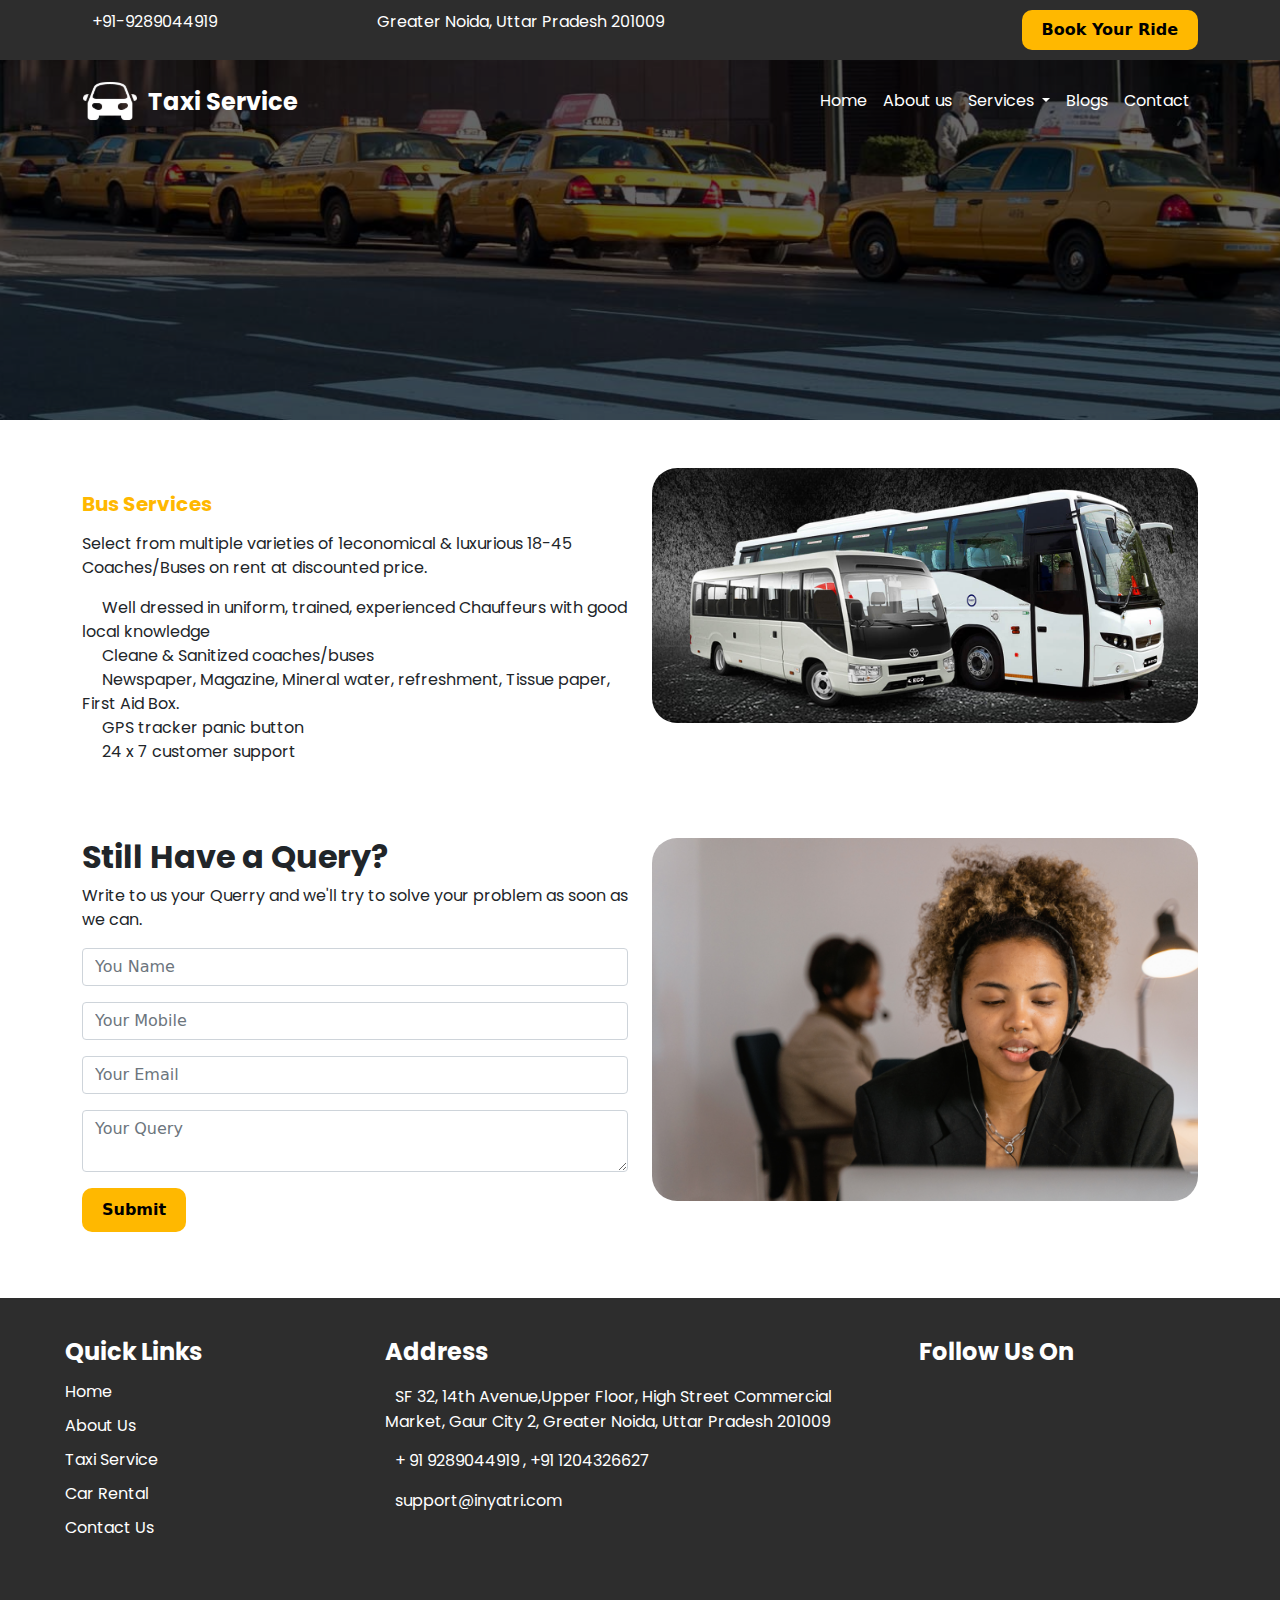
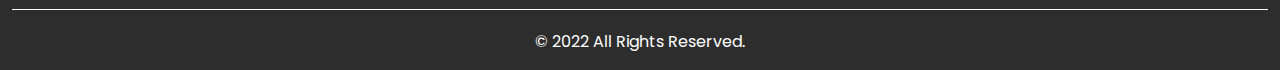
<file: bus-services.html>
<!DOCTYPE html>
<html lang="en">

<head>
  <meta charset="UTF-8">
  <meta http-equiv="X-UA-Compatible" content="IE=edge">
  <meta name="viewport" content="width=device-width, initial-scale=1.0">
  <!-- style css -->
  <link rel="stylesheet" href="css/style.css">
  <!-- bootstrap css -->
  <link rel="stylesheet" href="css/bootstrap.min.css">
  <!-- responsive css -->
  <link rel="stylesheet" href="css/responsive.css">
  <!-- font awesome -->
  <link rel="stylesheet" href="https://cdnjs.cloudflare.com/ajax/libs/font-awesome/6.2.1/css/all.min.css"
    integrity="sha512-MV7K8+y+gLIBoVD59lQIYicR65iaqukzvf/nwasF0nqhPay5w/9lJmVM2hMDcnK1OnMGCdVK+iQrJ7lzPJQd1w=="
    crossorigin="anonymous" referrerpolicy="no-referrer" />
  <!-- owl-carousel -->
  <link rel="stylesheet" href="css/owl.carousel.min.css">
  <link rel="stylesheet" href="css/owl.theme.default.css">
  <title>Document</title>
</head>

<body>
 <!-- header section -->
    <div class="top-about">
        <div class="container">
          <div class="row">
            <div class="col-md-3">
              <i class="fa fa-phone"></i><span>+91-9289044919</span>
            </div>
            <div class="col-md-5">
              <i class="fa-solid fa-location-dot"></i><span> Greater Noida, Uttar Pradesh 201009</span>
            </div>
            <div class="col-md-4  top-right">
              <button type="button" class="button_style" data-bs-toggle="modal" data-bs-target="#exampleModal"
                data-bs-whatever="@mdo">Book Your Ride</button>
  
              <div class="modal fade" id="exampleModal" tabindex="-1" aria-labelledby="exampleModalLabel"
                aria-hidden="true">
                <div class="modal-dialog">
                  <div class="modal-content">
                    <div class="modal-header">
                      <h5 class="modal-title" id="exampleModalLabel">Book Your Ride</h5>
                      <button type="button" class="btn-close" data-bs-dismiss="modal" aria-label="Close"></button>
                    </div>
                    <div class="modal-body">
                      <form>
                        <div class="mb-3">
                          <input type="text" class="form-control" placeholder="Name" aria-label="First name">
                        </div>
                        <div class="mb-3">
                          <input type="tel" class="form-control" placeholder="Phone No" aria-label="Phone">
                        </div>
                        <div class="mb-3">
                          <input type="email" class="form-control" placeholder="Email" aria-label="Email">
                        </div>
                        <div class="input-group mb-3">
                          <label class="input-group-text" for="inputGroupSelect01">City</label>
                          <select class="form-select" id="inputGroupSelect01">
                            <option selected>Choose...</option>
                            <option value="1">One</option>
                            <option value="2">Two</option>
                            <option value="3">Three</option>
                          </select>
                        </div>
                      </form>
                    </div>
                    <div class="modal-footer">
                      <button type="button" class="btn btn-secondary" data-bs-dismiss="modal">Close</button>
                      <button type="button" class="button_style">Send message</button>
                    </div>
                  </div>
                </div>
              </div>
            </div>
          </div>
        </div>
    </div>

  <!-- Hero Section -->
  <div class="bg-overlay">
    <div class="aboutus-bg">
        <nav class="navbar navbar-expand-lg navbar-light back ">
            <div class="container">
              <a class="navbar-brand logo" href="#">
                <img src="images/logo.svg">
                <h4>Taxi Service</h4>
              </a>
              <!-- popupbutton -->
              <button class="navbar-toggler" type="button" data-bs-toggle="collapse" data-bs-target="#navbarSupportedContent"
                aria-controls="navbarSupportedContent" aria-expanded="false" aria-label="Toggle navigation">
                <span ><i class="fa-solid fa-bars"></i></span>
              </button>
              <div class="collapse navbar-collapse" id="navbarSupportedContent">
                <ul class="navbar-nav ms-auto mb-2 mb-lg-0">
                  <li class="nav-item">
                    <a class="nav-link active" aria-current="page" href="/">Home</a>
                  </li>
                  <li class="nav-item">
                    <a class="nav-link" href="about-us.html">About us</a>
                  </li>
                  <li class="nav-item dropdown">
                    <a class="nav-link dropdown-toggle" href="#" id="navbarDropdown" role="button" data-bs-toggle="dropdown"
                      aria-expanded="false">
                      Services
                    </a>
                    <ul class="dropdown-menu" aria-labelledby="navbarDropdown">
                      <li><a class="dropdown-item" href="#">action</a></li>
                      <li><a class="dropdown-item" href="#">Another action</a></li>
                      <li>
                        <hr class="dropdown-divider">
                      </li>
                      <li><a class="dropdown-item" href="#">Something else here</a></li>
                    </ul>
                  </li>
                  <li class="nav-item">
                    <a class="nav-link" href="blog.html">Blogs</a>
                  </li>
                  <li class="nav-item">
                    <a class="nav-link" href="contact-us.html">Contact</a>
                  </li>
                </ul>
              </div>
            </div>
        </nav>
     </div>
  </div>
 

  <div class="container">
    <div class="row my-lg-5 my-md-2">
        <div class="col-lg-6 my-4">
            <div class="about_header_main m-t-3">
                <div class="about_icon_box">
                    <h5 class="text_custom font-weight-bold">Bus Services</h5>
                </div>
               
                <p class=" mt-3">Select from multiple varieties of 1economical & luxurious 18-45 Coaches/Buses on rent at discounted price.</p>
            </div>

            <div class="service-item">
                <li><i class="fa-solid fa-taxi"></i>Well dressed in uniform, trained, experienced Chauffeurs with good local knowledge</li>
                <li><i class="fa-solid fa-taxi"></i>Cleane & Sanitized coaches/buses</li>
                <li><i class="fa-solid fa-taxi"></i>Newspaper, Magazine, Mineral water, refreshment, Tissue paper, First Aid Box.</li>
                <li><i class="fa-solid fa-taxi"></i>GPS tracker  panic button</li>
                <li><i class="fa-solid fa-taxi"></i>24 x 7 customer support</li>
            </div>
            
        </div>
        <div class="col-lg-6 side_image">
                <img src="images/blgimg4.jpg" alt="" class="img-fluid mx-auto d-block">
            </div>
    </div>
</div>

<!-- form section -->
<div class="container send-form">
    <div class="row">
      <div class="col-md-6 send-form__left ">
        <h2>Still Have a Query?</h2>
        <p>Write to us your Querry and we'll try to solve your problem as soon as we can.</p>
        <form class="row g-3 mb-3">
          <div class="col-12">
            <input type="text" class="form-control" placeholder="You Name" aria-label="You Name">
          </div>

          <div class="col-12">
            <input type="text" class="form-control" placeholder="Your Mobile" aria-label="Your Mobile">
          </div>

          <div class="col-12">
            <input type="text" class="form-control" placeholder="Your Email" aria-label="Your Email">
          </div>

          <div class="col-12">
            <textarea class="form-control" placeholder="Your Query" id="floatingTextarea"></textarea>
          </div>

          <div class="col-6">
            <button>Submit</button>
          </div>
        </form>
      </div>
      <div class="col-md-6 send-form__right">
        <img src="images/send-form.png">
      </div>
    </div>
  </div>



  <!-- Footer section -->
  <div class="container-fluid  ">
    <div class="row footer-bg ">
      <div class="col-lg-3 col-md-12 pb-4">
        <h4>Quick Links</h4>
          <li><a href="#">Home</a></li>
          <li><a href="#">About Us</a></li>
          <li><a href="#">Taxi Service</a></li>
          <li><a href="#">Car Rental</a></li>
          <li><a href="#">Contact Us</a></li>
      </div>

      <div class="col-lg-5 col-md-12 pb-4">
        <h4>Address</h4>
          <li><i class="fa-solid fa-location-dot"></i><span>SF 32, 14th Avenue,Upper Floor, High Street Commercial Market, Gaur City 2, Greater Noida,
            Uttar Pradesh 201009</span></li>
            <li><i class="fa-solid fa-phone"></i><span>+ 91 9289044919 , +91 1204326627</span></li>
            <li><i class="fa-solid fa-envelope"></i><span>support@inyatri.com</span></li>
      </div>

      <div class="col-lg-3 col-md-12  pb-4">
        <h4>Follow Us On</h4>
        <div class="social-icons">
          <a href="#"><i class="fa-brands fa-square-facebook"></i></a>
          <a href="#"><i class="fa-brands fa-square-whatsapp"></i></a>
         <a href="#"><i class="fa-brands fa-square-instagram"></i></a>
          <a href="#"><i class="fa-brands fa-linkedin"></i></a>
        </div>  
      </div>
    </div>

  </div>

  <!-- copyright section -->
  <div class="container-fluid">
    <div class="row copyright">
      <div class="col">
        <p>© 2022 All Rights Reserved.</p>
      </div>
    </div>
  </div>
 
  

  <!-- bootstrap js -->
  <script src="https://ajax.googleapis.com/ajax/libs/jquery/3.6.1/jquery.min.js"></script>
  <script src="js/bootstrap.min.js"></script>
  <script src="js/owl.carousel.min.js"></script>
  <script src="js/main.js"></script>

</body>

</html>
</file>
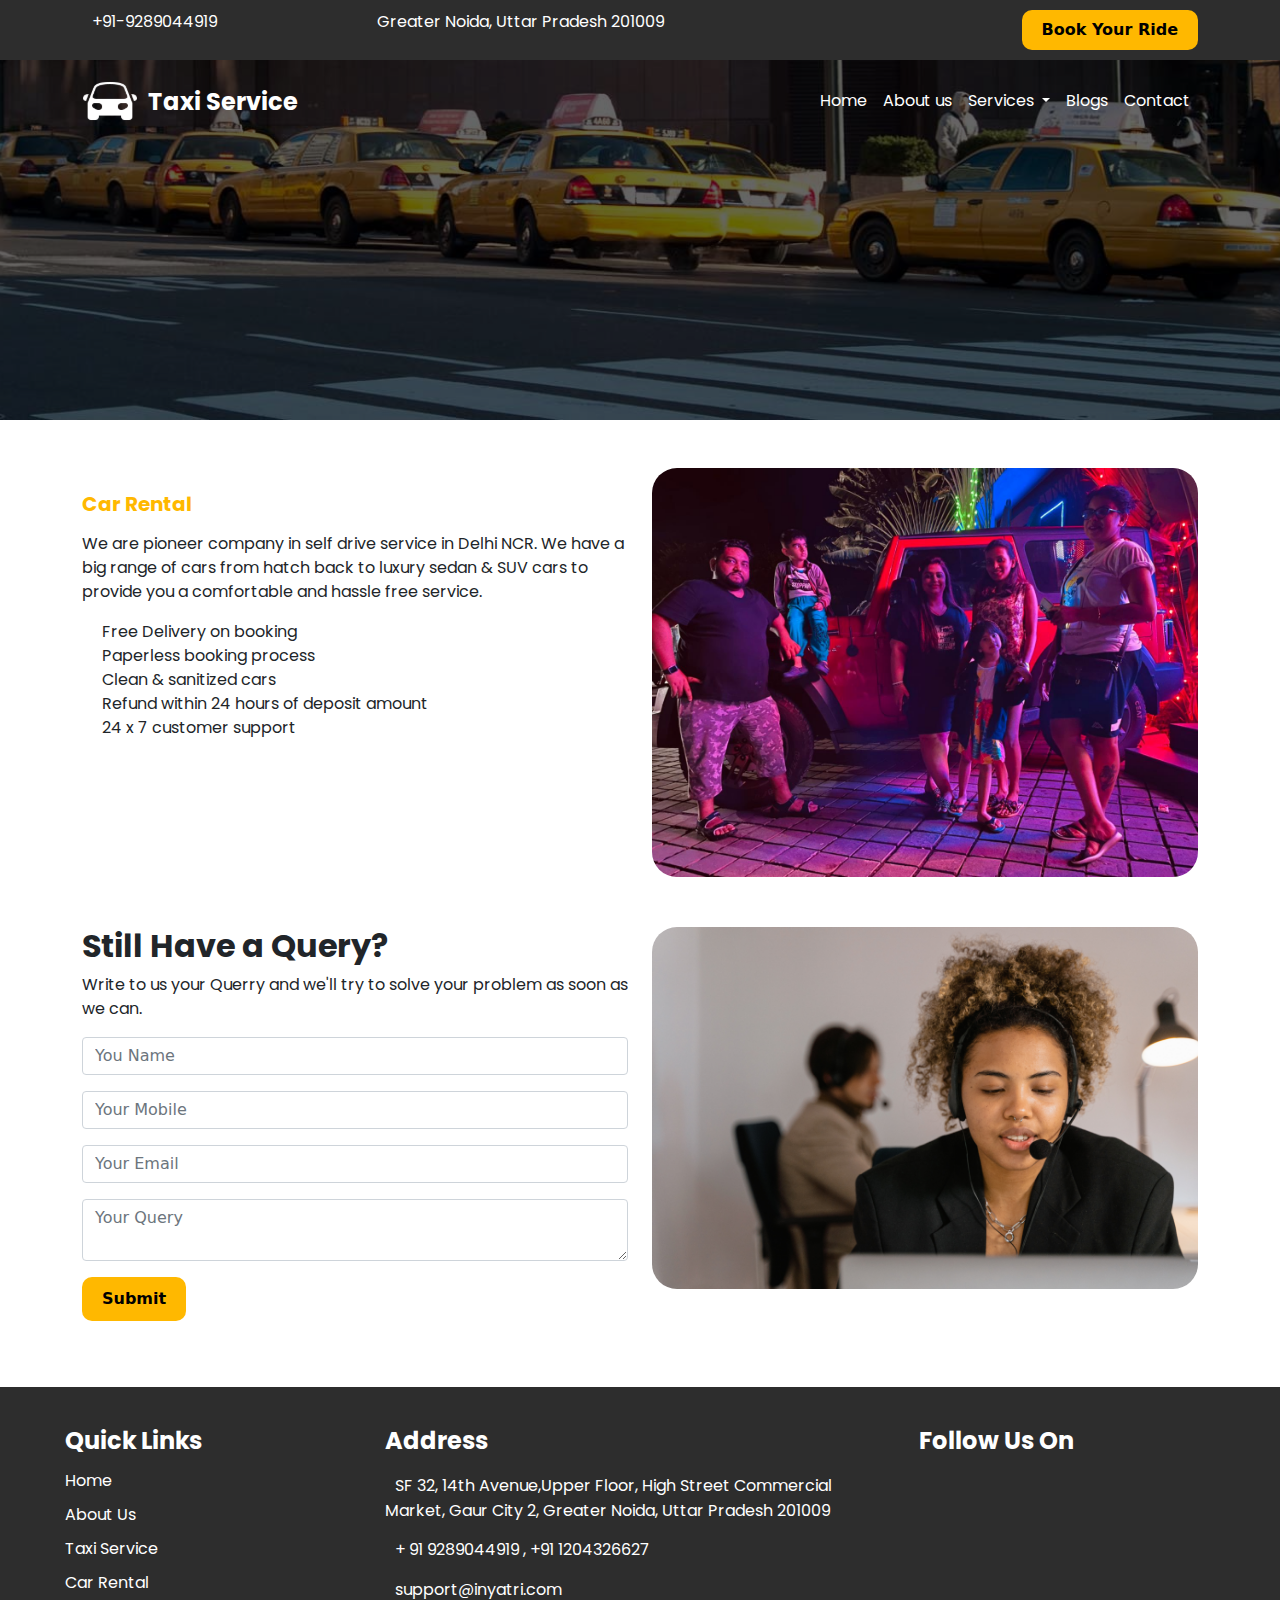
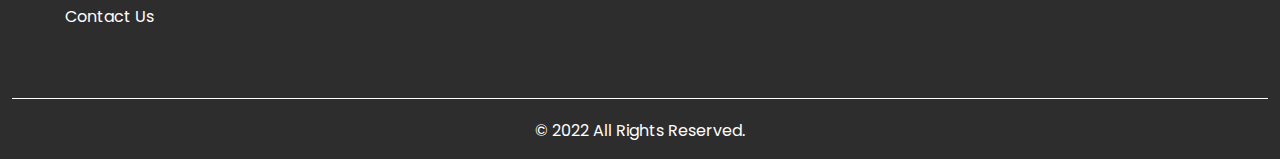
<file: car-rental.html>
<!DOCTYPE html>
<html lang="en">

<head>
  <meta charset="UTF-8">
  <meta http-equiv="X-UA-Compatible" content="IE=edge">
  <meta name="viewport" content="width=device-width, initial-scale=1.0">
  <!-- style css -->
  <link rel="stylesheet" href="css/style.css">
  <!-- bootstrap css -->
  <link rel="stylesheet" href="css/bootstrap.min.css">
  <!-- responsive css -->
  <link rel="stylesheet" href="css/responsive.css">
  <!-- font awesome -->
  <link rel="stylesheet" href="https://cdnjs.cloudflare.com/ajax/libs/font-awesome/6.2.1/css/all.min.css"
    integrity="sha512-MV7K8+y+gLIBoVD59lQIYicR65iaqukzvf/nwasF0nqhPay5w/9lJmVM2hMDcnK1OnMGCdVK+iQrJ7lzPJQd1w=="
    crossorigin="anonymous" referrerpolicy="no-referrer" />
  <!-- owl-carousel -->
  <link rel="stylesheet" href="css/owl.carousel.min.css">
  <link rel="stylesheet" href="css/owl.theme.default.css">
  <title>Document</title>
</head>

<body>
 <!-- header section -->
    <div class="top-about">
        <div class="container">
          <div class="row">
            <div class="col-md-3">
              <i class="fa fa-phone"></i><span>+91-9289044919</span>
            </div>
            <div class="col-md-5">
              <i class="fa-solid fa-location-dot"></i><span> Greater Noida, Uttar Pradesh 201009</span>
            </div>
            <div class="col-md-4  top-right">
              <button type="button" class="button_style" data-bs-toggle="modal" data-bs-target="#exampleModal"
                data-bs-whatever="@mdo">Book Your Ride</button>
  
              <div class="modal fade" id="exampleModal" tabindex="-1" aria-labelledby="exampleModalLabel"
                aria-hidden="true">
                <div class="modal-dialog">
                  <div class="modal-content">
                    <div class="modal-header">
                      <h5 class="modal-title" id="exampleModalLabel">Book Your Ride</h5>
                      <button type="button" class="btn-close" data-bs-dismiss="modal" aria-label="Close"></button>
                    </div>
                    <div class="modal-body">
                      <form>
                        <div class="mb-3">
                          <input type="text" class="form-control" placeholder="Name" aria-label="First name">
                        </div>
                        <div class="mb-3">
                          <input type="tel" class="form-control" placeholder="Phone No" aria-label="Phone">
                        </div>
                        <div class="mb-3">
                          <input type="email" class="form-control" placeholder="Email" aria-label="Email">
                        </div>
                        <div class="input-group mb-3">
                          <label class="input-group-text" for="inputGroupSelect01">City</label>
                          <select class="form-select" id="inputGroupSelect01">
                            <option selected>Choose...</option>
                            <option value="1">One</option>
                            <option value="2">Two</option>
                            <option value="3">Three</option>
                          </select>
                        </div>
                      </form>
                    </div>
                    <div class="modal-footer">
                      <button type="button" class="btn btn-secondary" data-bs-dismiss="modal">Close</button>
                      <button type="button" class="button_style">Send message</button>
                    </div>
                  </div>
                </div>
              </div>
            </div>
          </div>
        </div>
    </div>

  <!-- Hero Section -->
  <div class="bg-overlay">
    <div class="aboutus-bg">
        <nav class="navbar navbar-expand-lg navbar-light back ">
            <div class="container">
              <a class="navbar-brand logo" href="#">
                <img src="images/logo.svg">
                <h4>Taxi Service</h4>
              </a>
              <!-- popupbutton -->
              <button class="navbar-toggler" type="button" data-bs-toggle="collapse" data-bs-target="#navbarSupportedContent"
                aria-controls="navbarSupportedContent" aria-expanded="false" aria-label="Toggle navigation">
                <span ><i class="fa-solid fa-bars"></i></span>
              </button>
              <div class="collapse navbar-collapse" id="navbarSupportedContent">
                <ul class="navbar-nav ms-auto mb-2 mb-lg-0">
                  <li class="nav-item">
                    <a class="nav-link active" aria-current="page" href="/">Home</a>
                  </li>
                  <li class="nav-item">
                    <a class="nav-link" href="about-us.html">About us</a>
                  </li>
                  <li class="nav-item dropdown">
                    <a class="nav-link dropdown-toggle" href="#" id="navbarDropdown" role="button" data-bs-toggle="dropdown"
                      aria-expanded="false">
                      Services
                    </a>
                    <ul class="dropdown-menu" aria-labelledby="navbarDropdown">
                      <li><a class="dropdown-item" href="#">action</a></li>
                      <li><a class="dropdown-item" href="#">Another action</a></li>
                      <li>
                        <hr class="dropdown-divider">
                      </li>
                      <li><a class="dropdown-item" href="#">Something else here</a></li>
                    </ul>
                  </li>
                  <li class="nav-item">
                    <a class="nav-link" href="blog.html">Blogs</a>
                  </li>
                  <li class="nav-item">
                    <a class="nav-link" href="contact-us.html">Contact</a>
                  </li>
                </ul>
              </div>
            </div>
        </nav>
     </div>
  </div>
 

  <div class="container">
    <div class="row my-lg-5 my-md-2">
        <div class="col-lg-6 my-4">
            <div class="about_header_main m-t-3">
                <div class="about_icon_box">
                    <h5 class="text_custom font-weight-bold">Car Rental</h5>
                </div>
               
                <p class=" mt-3">We are pioneer company in self drive service in Delhi NCR. We have a big range of cars from hatch back to luxury sedan & SUV cars to provide you a comfortable and hassle free service.</p>

                
            </div>

            <div class="service-item">
                <li><i class="fa-solid fa-taxi"></i>Free Delivery on booking</li>
                <li><i class="fa-solid fa-taxi"></i>Paperless booking process</li>
                <li><i class="fa-solid fa-taxi"></i>Clean & sanitized cars</li>
                <li><i class="fa-solid fa-taxi"></i>Refund within 24 hours of deposit amount</li>
                <li><i class="fa-solid fa-taxi"></i>24 x 7 customer support</li>
            </div>
            
        </div>
        <div class="col-lg-6 side_image">
                <img src="images/blgimg2.jpg" alt="" class="img-fluid mx-auto d-block">
            </div>
    </div>
</div>

<!-- form section -->
<div class="container send-form">
    <div class="row">
      <div class="col-md-6 send-form__left ">
        <h2>Still Have a Query?</h2>
        <p>Write to us your Querry and we'll try to solve your problem as soon as we can.</p>
        <form class="row g-3 mb-3">
          <div class="col-12">
            <input type="text" class="form-control" placeholder="You Name" aria-label="You Name">
          </div>

          <div class="col-12">
            <input type="text" class="form-control" placeholder="Your Mobile" aria-label="Your Mobile">
          </div>

          <div class="col-12">
            <input type="text" class="form-control" placeholder="Your Email" aria-label="Your Email">
          </div>

          <div class="col-12">
            <textarea class="form-control" placeholder="Your Query" id="floatingTextarea"></textarea>
          </div>

          <div class="col-6">
            <button>Submit</button>
          </div>
        </form>
      </div>
      <div class="col-md-6 send-form__right">
        <img src="images/send-form.png">
      </div>
    </div>
  </div>



  <!-- Footer section -->
  <div class="container-fluid  ">
    <div class="row footer-bg ">
      <div class="col-lg-3 col-md-12 pb-4">
        <h4>Quick Links</h4>
          <li><a href="#">Home</a></li>
          <li><a href="#">About Us</a></li>
          <li><a href="#">Taxi Service</a></li>
          <li><a href="#">Car Rental</a></li>
          <li><a href="#">Contact Us</a></li>
      </div>

      <div class="col-lg-5 col-md-12 pb-4">
        <h4>Address</h4>
          <li><i class="fa-solid fa-location-dot"></i><span>SF 32, 14th Avenue,Upper Floor, High Street Commercial Market, Gaur City 2, Greater Noida,
            Uttar Pradesh 201009</span></li>
            <li><i class="fa-solid fa-phone"></i><span>+ 91 9289044919 , +91 1204326627</span></li>
            <li><i class="fa-solid fa-envelope"></i><span>support@inyatri.com</span></li>
      </div>

      <div class="col-lg-3 col-md-12  pb-4">
        <h4>Follow Us On</h4>
        <div class="social-icons">
          <a href="#"><i class="fa-brands fa-square-facebook"></i></a>
          <a href="#"><i class="fa-brands fa-square-whatsapp"></i></a>
         <a href="#"><i class="fa-brands fa-square-instagram"></i></a>
          <a href="#"><i class="fa-brands fa-linkedin"></i></a>
        </div>  
      </div>
    </div>

  </div>

  <!-- copyright section -->
  <div class="container-fluid">
    <div class="row copyright">
      <div class="col">
        <p>© 2022 All Rights Reserved.</p>
      </div>
    </div>
  </div>
 
  

  <!-- bootstrap js -->
  <script src="https://ajax.googleapis.com/ajax/libs/jquery/3.6.1/jquery.min.js"></script>
  <script src="js/bootstrap.min.js"></script>
  <script src="js/owl.carousel.min.js"></script>
  <script src="js/main.js"></script>

</body>

</html>
</file>
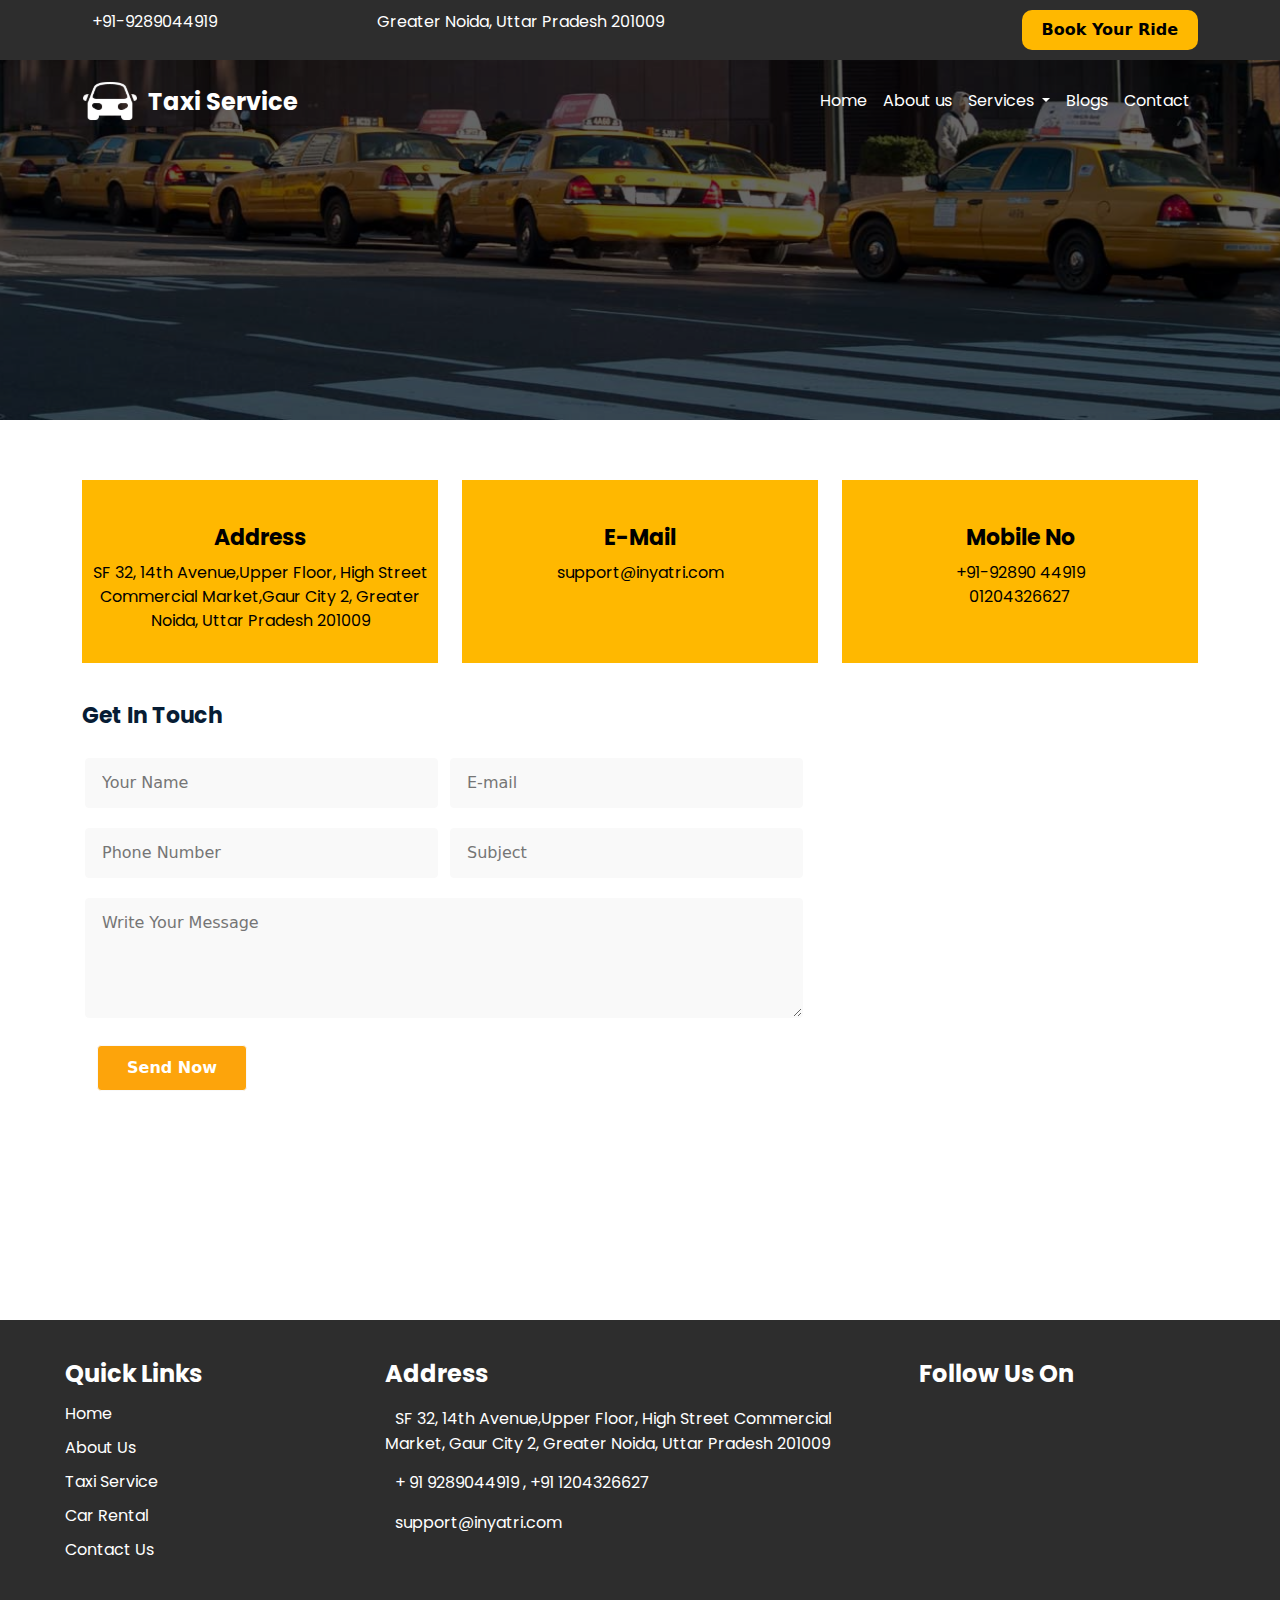
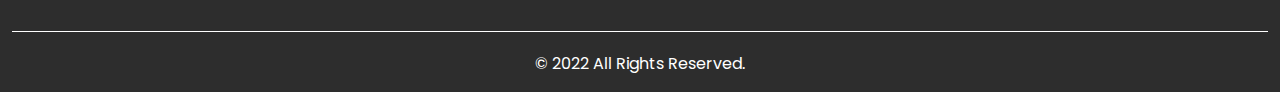
<file: contact-us.html>
<!DOCTYPE html>
<html lang="en">

<head>
  <meta charset="UTF-8">
  <meta http-equiv="X-UA-Compatible" content="IE=edge">
  <meta name="viewport" content="width=device-width, initial-scale=1.0">
  <!-- style css -->
  <link rel="stylesheet" href="css/style.css">
  <!-- bootstrap css -->
  <link rel="stylesheet" href="css/bootstrap.min.css">
  <!-- responsive css -->
  <link rel="stylesheet" href="css/responsive.css">
  <!-- font awesome -->
  <link rel="stylesheet" href="https://cdnjs.cloudflare.com/ajax/libs/font-awesome/6.2.1/css/all.min.css"
    integrity="sha512-MV7K8+y+gLIBoVD59lQIYicR65iaqukzvf/nwasF0nqhPay5w/9lJmVM2hMDcnK1OnMGCdVK+iQrJ7lzPJQd1w=="
    crossorigin="anonymous" referrerpolicy="no-referrer" />
  <!-- owl-carousel -->
  <link rel="stylesheet" href="css/owl.carousel.min.css">
  <link rel="stylesheet" href="css/owl.theme.default.css">
  <title>Document</title>
</head>

<body>
 <!-- header section -->
    <div class="top-about">
        <div class="container">
          <div class="row">
            <div class="col-md-3">
              <i class="fa fa-phone"></i><span>+91-9289044919</span>
            </div>
            <div class="col-md-5">
              <i class="fa-solid fa-location-dot"></i><span> Greater Noida, Uttar Pradesh 201009</span>
            </div>
            <div class="col-md-4  top-right">
              <button type="button" class="button_style" data-bs-toggle="modal" data-bs-target="#exampleModal"
                data-bs-whatever="@mdo">Book Your Ride</button>
  
              <div class="modal fade" id="exampleModal" tabindex="-1" aria-labelledby="exampleModalLabel"
                aria-hidden="true">
                <div class="modal-dialog">
                  <div class="modal-content">
                    <div class="modal-header">
                      <h5 class="modal-title" id="exampleModalLabel">Book Your Ride</h5>
                      <button type="button" class="btn-close" data-bs-dismiss="modal" aria-label="Close"></button>
                    </div>
                    <div class="modal-body">
                      <form>
                        <div class="mb-3">
                          <input type="text" class="form-control" placeholder="Name" aria-label="First name">
                        </div>
                        <div class="mb-3">
                          <input type="tel" class="form-control" placeholder="Phone No" aria-label="Phone">
                        </div>
                        <div class="mb-3">
                          <input type="email" class="form-control" placeholder="Email" aria-label="Email">
                        </div>
                        <div class="input-group mb-3">
                          <label class="input-group-text" for="inputGroupSelect01">City</label>
                          <select class="form-select" id="inputGroupSelect01">
                            <option selected>Choose...</option>
                            <option value="1">One</option>
                            <option value="2">Two</option>
                            <option value="3">Three</option>
                          </select>
                        </div>
                      </form>
                    </div>
                    <div class="modal-footer">
                      <button type="button" class="btn btn-secondary" data-bs-dismiss="modal">Close</button>
                      <button type="button" class="button_style">Send message</button>
                    </div>
                  </div>
                </div>
              </div>
            </div>
          </div>
        </div>
    </div>

  <!-- Hero Section -->
  <div class="bg-overlay">
    <div class="aboutus-bg">
        <nav class="navbar navbar-expand-lg navbar-light back ">
            <div class="container">
              <a class="navbar-brand logo" href="#">
                <img src="images/logo.svg">
                <h4>Taxi Service</h4>
              </a>
              <!-- popupbutton -->
              <button class="navbar-toggler" type="button" data-bs-toggle="collapse" data-bs-target="#navbarSupportedContent"
                aria-controls="navbarSupportedContent" aria-expanded="false" aria-label="Toggle navigation">
                <span ><i class="fa-solid fa-bars"></i></span>
              </button>
              <div class="collapse navbar-collapse" id="navbarSupportedContent">
                <ul class="navbar-nav ms-auto mb-2 mb-lg-0">
                  <li class="nav-item">
                    <a class="nav-link active" aria-current="page" href="/">Home</a>
                  </li>
                  <li class="nav-item">
                    <a class="nav-link" href="about-us.html">About us</a>
                  </li>
                  <li class="nav-item dropdown">
                    <a class="nav-link dropdown-toggle" href="#" id="navbarDropdown" role="button" data-bs-toggle="dropdown"
                      aria-expanded="false">
                      Services
                    </a>
                    <ul class="dropdown-menu" aria-labelledby="navbarDropdown">
                      <li><a class="dropdown-item" href="#">action</a></li>
                      <li><a class="dropdown-item" href="#">Another action</a></li>
                      <li>
                        <hr class="dropdown-divider">
                      </li>
                      <li><a class="dropdown-item" href="#">Something else here</a></li>
                    </ul>
                  </li>
                  <li class="nav-item">
                    <a class="nav-link" href="blog.html">Blogs</a>
                  </li>
                  <li class="nav-item">
                    <a class="nav-link" href="contact-us.html">Contact</a>
                  </li>
                </ul>
              </div>
            </div>
        </nav>
     </div>
  </div>
 

  <section class="contact-page-sec">
    <div class="container">
      <div class="row">
        <div class="col-md-4">
          <div class="contact-info">
            <div class="contact-info-item">
              <div class="contact-info-icon">
                <i class="fas fa-map-marked"></i>
              </div>
              <div class="contact-info-text">
                <h2>address</h2>
                <span>SF 32, 14th Avenue,Upper Floor, High Street Commercial Market,Gaur City 2, Greater Noida, Uttar Pradesh 201009 </span> 
                
              </div>
            </div>            
          </div>          
        </div>          
        <div class="col-md-4">
          <div class="contact-info">
            <div class="contact-info-item">
              <div class="contact-info-icon">
                <i class="fas fa-envelope"></i>
              </div>
              <div class="contact-info-text">
                <h2>E-mail</h2>
                <span>support@inyatri.com</span> 
               <br>
               <br>
               <br>
              </div>
            </div>            
          </div>                
        </div>                
        <div class="col-md-4">
          <div class="contact-info">
            <div class="contact-info-item">
              <div class="contact-info-icon">
                <i class="fas fa-clock"></i>
              </div>
              <div class="contact-info-text">
                <h2>Mobile No</h2>
                <span>+91-92890 44919</span>
                <span>01204326627</span>
                <br>
                <br>
              </div>
            </div>            
          </div>          
        </div>          
      </div>
      <div class="row">
        <div class="col-md-8">
          <div class="contact-page-form" method="post">
            <h2>Get in Touch</h2> 
            <form action="contact-mail.php" method="post">
              <div class="row">
              <div class="col-md-6 col-sm-6 col-xs-12">
                <div class="single-input-field">
                  <input type="text" placeholder="Your Name" name="name"/>
                </div>
              </div>  
              <div class="col-md-6 col-sm-6 col-xs-12">
                <div class="single-input-field">
                  <input type="email" placeholder="E-mail" name="email" required/>
                </div>
              </div>                              
              <div class="col-md-6 col-sm-6 col-xs-12">
                <div class="single-input-field">
                  <input type="text" placeholder="Phone Number" name="phone"/>
                </div>
              </div>  
              <div class="col-md-6 col-sm-6 col-xs-12">
                <div class="single-input-field">
                  <input type="text" placeholder="Subject" name="subject"/>
                </div>
              </div>                
              <div class="col-md-12 message-input">
                <div class="single-input-field">
                  <textarea  placeholder="Write Your Message" name="message"></textarea>
                </div>
              </div>                                                
              <div class="single-input-fieldsbtn">
                <input type="submit" value="Send Now"/>
              </div>                          
            </div>
            </form>   
          </div>      
        </div>
        <div class="col-md-4">        
          <div class="contact-page-map">
            <iframe src="https://www.google.com/maps/embed?pb=!1m18!1m12!1m3!1d109741.02912911311!2d76.69348873658222!3d30.73506264436677!2m3!1f0!2f0!3f0!3m2!1i1024!2i768!4f13.1!3m3!1m2!1s0x390fed0be66ec96b%3A0xa5ff67f9527319fe!2sChandigarh!5e0!3m2!1sen!2sin!4v1553497921355" width="100%" height="450" frameborder="0" style="border:0" allowfullscreen></iframe>
          </div>          
        </div>        
      </div>
    </div>
  </section>




  <!-- Footer section -->
  <div class="container-fluid  ">
    <div class="row footer-bg ">
      <div class="col-lg-3 col-md-12 pb-4">
        <h4>Quick Links</h4>
          <li><a href="#">Home</a></li>
          <li><a href="#">About Us</a></li>
          <li><a href="#">Taxi Service</a></li>
          <li><a href="#">Car Rental</a></li>
          <li><a href="#">Contact Us</a></li>
      </div>

      <div class="col-lg-5 col-md-12 pb-4">
        <h4>Address</h4>
          <li><i class="fa-solid fa-location-dot"></i><span>SF 32, 14th Avenue,Upper Floor, High Street Commercial Market, Gaur City 2, Greater Noida,
            Uttar Pradesh 201009</span></li>
            <li><i class="fa-solid fa-phone"></i><span>+ 91 9289044919 , +91 1204326627</span></li>
            <li><i class="fa-solid fa-envelope"></i><span>support@inyatri.com</span></li>
      </div>

      <div class="col-lg-3 col-md-12  pb-4">
        <h4>Follow Us On</h4>
        <div class="social-icons">
          <a href="#"><i class="fa-brands fa-square-facebook"></i></a>
          <a href="#"><i class="fa-brands fa-square-whatsapp"></i></a>
         <a href="#"><i class="fa-brands fa-square-instagram"></i></a>
          <a href="#"><i class="fa-brands fa-linkedin"></i></a>
        </div>  
      </div>
    </div>

  </div>

  <!-- copyright section -->
  <div class="container-fluid">
    <div class="row copyright">
      <div class="col">
        <p>© 2022 All Rights Reserved.</p>
      </div>
    </div>
  </div>
 
  

  <!-- bootstrap js -->
  <script src="https://ajax.googleapis.com/ajax/libs/jquery/3.6.1/jquery.min.js"></script>
  <script src="js/bootstrap.min.js"></script>
  <script src="js/owl.carousel.min.js"></script>
  <script src="js/main.js"></script>

</body>

</html>
</file>
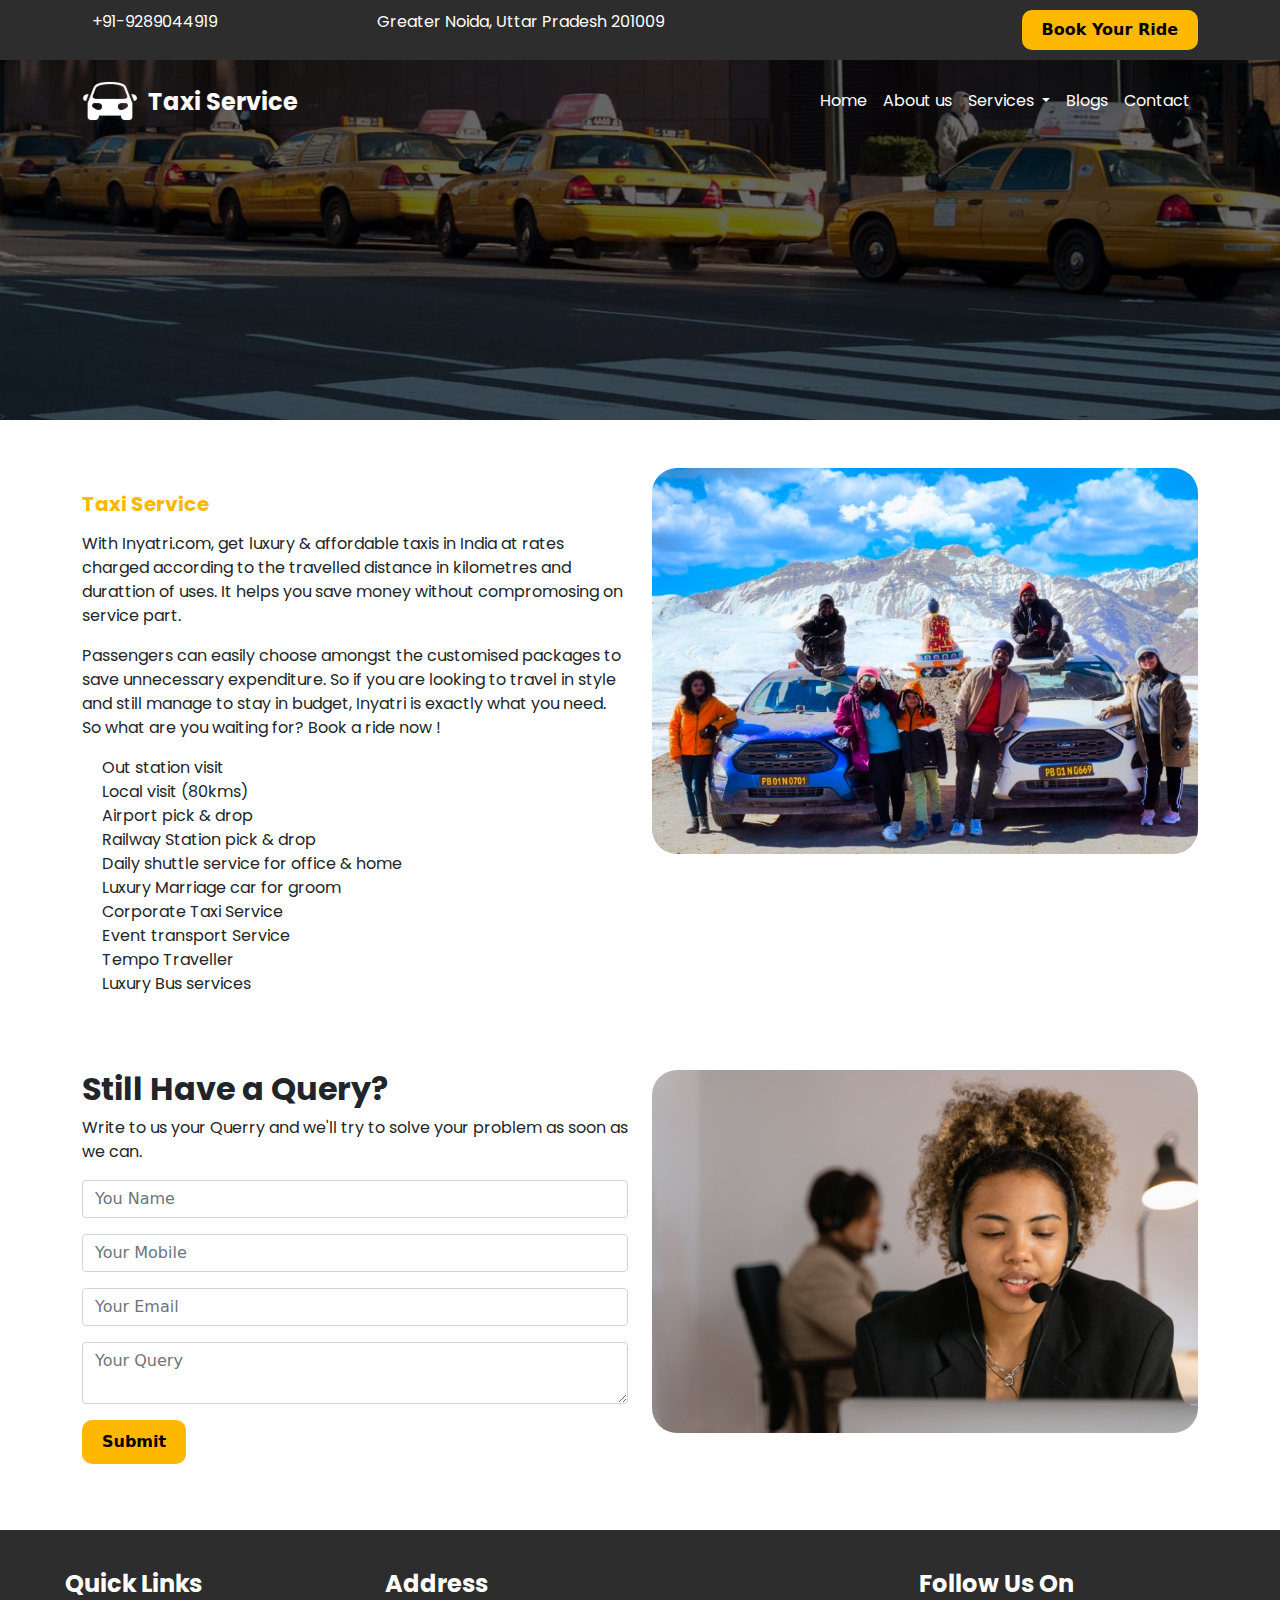
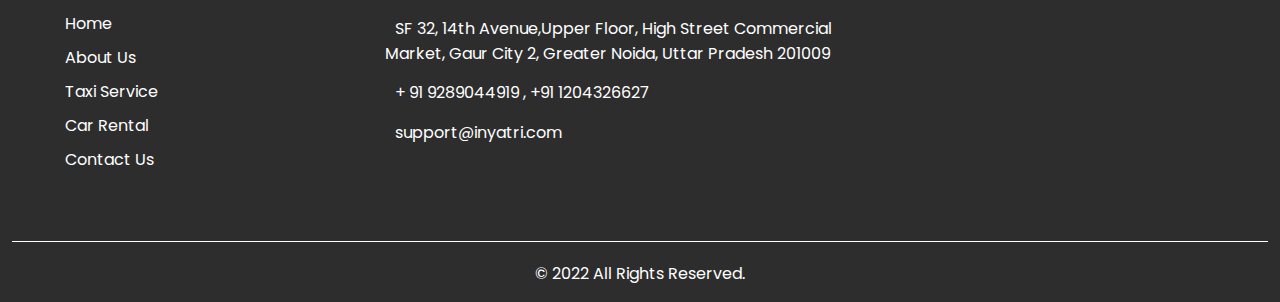
<file: taxi-service.html>
<!DOCTYPE html>
<html lang="en">

<head>
  <meta charset="UTF-8">
  <meta http-equiv="X-UA-Compatible" content="IE=edge">
  <meta name="viewport" content="width=device-width, initial-scale=1.0">
  <!-- style css -->
  <link rel="stylesheet" href="css/style.css">
  <!-- bootstrap css -->
  <link rel="stylesheet" href="css/bootstrap.min.css">
  <!-- responsive css -->
  <link rel="stylesheet" href="css/responsive.css">
  <!-- font awesome -->
  <link rel="stylesheet" href="https://cdnjs.cloudflare.com/ajax/libs/font-awesome/6.2.1/css/all.min.css"
    integrity="sha512-MV7K8+y+gLIBoVD59lQIYicR65iaqukzvf/nwasF0nqhPay5w/9lJmVM2hMDcnK1OnMGCdVK+iQrJ7lzPJQd1w=="
    crossorigin="anonymous" referrerpolicy="no-referrer" />
  <!-- owl-carousel -->
  <link rel="stylesheet" href="css/owl.carousel.min.css">
  <link rel="stylesheet" href="css/owl.theme.default.css">
  <title>Document</title>
</head>

<body>
 <!-- header section -->
    <div class="top-about">
        <div class="container">
          <div class="row">
            <div class="col-md-3">
              <i class="fa fa-phone"></i><span>+91-9289044919</span>
            </div>
            <div class="col-md-5">
              <i class="fa-solid fa-location-dot"></i><span> Greater Noida, Uttar Pradesh 201009</span>
            </div>
            <div class="col-md-4  top-right">
              <button type="button" class="button_style" data-bs-toggle="modal" data-bs-target="#exampleModal"
                data-bs-whatever="@mdo">Book Your Ride</button>
  
              <div class="modal fade" id="exampleModal" tabindex="-1" aria-labelledby="exampleModalLabel"
                aria-hidden="true">
                <div class="modal-dialog">
                  <div class="modal-content">
                    <div class="modal-header">
                      <h5 class="modal-title" id="exampleModalLabel">Book Your Ride</h5>
                      <button type="button" class="btn-close" data-bs-dismiss="modal" aria-label="Close"></button>
                    </div>
                    <div class="modal-body">
                      <form>
                        <div class="mb-3">
                          <input type="text" class="form-control" placeholder="Name" aria-label="First name">
                        </div>
                        <div class="mb-3">
                          <input type="tel" class="form-control" placeholder="Phone No" aria-label="Phone">
                        </div>
                        <div class="mb-3">
                          <input type="email" class="form-control" placeholder="Email" aria-label="Email">
                        </div>
                        <div class="input-group mb-3">
                          <label class="input-group-text" for="inputGroupSelect01">City</label>
                          <select class="form-select" id="inputGroupSelect01">
                            <option selected>Choose...</option>
                            <option value="1">One</option>
                            <option value="2">Two</option>
                            <option value="3">Three</option>
                          </select>
                        </div>
                      </form>
                    </div>
                    <div class="modal-footer">
                      <button type="button" class="btn btn-secondary" data-bs-dismiss="modal">Close</button>
                      <button type="button" class="button_style">Send message</button>
                    </div>
                  </div>
                </div>
              </div>
            </div>
          </div>
        </div>
    </div>

  <!-- Hero Section -->
  <div class="bg-overlay">
    <div class="aboutus-bg">
        <nav class="navbar navbar-expand-lg navbar-light back ">
            <div class="container">
              <a class="navbar-brand logo" href="#">
                <img src="images/logo.svg">
                <h4>Taxi Service</h4>
              </a>
              <!-- popupbutton -->
              <button class="navbar-toggler" type="button" data-bs-toggle="collapse" data-bs-target="#navbarSupportedContent"
                aria-controls="navbarSupportedContent" aria-expanded="false" aria-label="Toggle navigation">
                <span ><i class="fa-solid fa-bars"></i></span>
              </button>
              <div class="collapse navbar-collapse" id="navbarSupportedContent">
                <ul class="navbar-nav ms-auto mb-2 mb-lg-0">
                  <li class="nav-item">
                    <a class="nav-link active" aria-current="page" href="/">Home</a>
                  </li>
                  <li class="nav-item">
                    <a class="nav-link" href="about-us.html">About us</a>
                  </li>
                  <li class="nav-item dropdown">
                    <a class="nav-link dropdown-toggle" href="#" id="navbarDropdown" role="button" data-bs-toggle="dropdown"
                      aria-expanded="false">
                      Services
                    </a>
                    <ul class="dropdown-menu" aria-labelledby="navbarDropdown">
                      <li><a class="dropdown-item" href="#">action</a></li>
                      <li><a class="dropdown-item" href="#">Another action</a></li>
                      <li>
                        <hr class="dropdown-divider">
                      </li>
                      <li><a class="dropdown-item" href="#">Something else here</a></li>
                    </ul>
                  </li>
                  <li class="nav-item">
                    <a class="nav-link" href="blog.html">Blogs</a>
                  </li>
                  <li class="nav-item">
                    <a class="nav-link" href="contact-us.html">Contact</a>
                  </li>
                </ul>
              </div>
            </div>
        </nav>
     </div>
  </div>
 

  <div class="container">
    <div class="row my-lg-5 my-md-2">
        <div class="col-lg-6 my-4">
            <div class="about_header_main m-t-3">
                <div class="about_icon_box">
                    <h5 class="text_custom font-weight-bold">Taxi Service</h5>
                </div>
               
                <p class=" mt-3">With Inyatri.com, get luxury & affordable taxis in India at rates charged according to the travelled distance in kilometres and durattion of uses. It helps you save money without compromosing on service part.</p>

                <p class="mt-3"> Passengers can easily choose amongst the customised packages to save unnecessary expenditure. So if you are looking to travel in style and still manage to stay in budget, Inyatri  is exactly what you need. 
                    So what are you waiting for? Book a ride now ! </p>
            </div>

            <div class="service-item">
                <li><i class="fa-solid fa-taxi"></i>Out station visit</li>
                <li><i class="fa-solid fa-taxi"></i>Local visit (80kms)</li>
                <li><i class="fa-solid fa-taxi"></i>Airport pick & drop</li>
                <li><i class="fa-solid fa-taxi"></i>Railway Station pick & drop</li>
                <li><i class="fa-solid fa-taxi"></i>Daily shuttle service for office & home</li>
                <li><i class="fa-solid fa-taxi"></i>Luxury Marriage car for groom</li>
                <li><i class="fa-solid fa-taxi"></i>Corporate Taxi Service</li>
                <li><i class="fa-solid fa-taxi"></i>Event transport Service</li>
                <li><i class="fa-solid fa-taxi"></i>Tempo Traveller</li>
                <li><i class="fa-solid fa-taxi"></i>Luxury Bus services</li>
            </div>
            
        </div>
        <div class="col-lg-6 side_image">
                <img src="images/blgimg1.jpg" alt="" class="img-fluid mx-auto d-block">
            </div>
    </div>
</div>

<!-- form section -->
<div class="container send-form">
    <div class="row">
      <div class="col-md-6 send-form__left ">
        <h2>Still Have a Query?</h2>
        <p>Write to us your Querry and we'll try to solve your problem as soon as we can.</p>
        <form class="row g-3 mb-3">
          <div class="col-12">
            <input type="text" class="form-control" placeholder="You Name" aria-label="You Name">
          </div>

          <div class="col-12">
            <input type="text" class="form-control" placeholder="Your Mobile" aria-label="Your Mobile">
          </div>

          <div class="col-12">
            <input type="text" class="form-control" placeholder="Your Email" aria-label="Your Email">
          </div>

          <div class="col-12">
            <textarea class="form-control" placeholder="Your Query" id="floatingTextarea"></textarea>
          </div>

          <div class="col-6">
            <button>Submit</button>
          </div>
        </form>
      </div>
      <div class="col-md-6 send-form__right">
        <img src="images/send-form.png">
      </div>
    </div>
  </div>



  <!-- Footer section -->
  <div class="container-fluid  ">
    <div class="row footer-bg ">
      <div class="col-lg-3 col-md-12 pb-4">
        <h4>Quick Links</h4>
          <li><a href="#">Home</a></li>
          <li><a href="#">About Us</a></li>
          <li><a href="#">Taxi Service</a></li>
          <li><a href="#">Car Rental</a></li>
          <li><a href="#">Contact Us</a></li>
      </div>

      <div class="col-lg-5 col-md-12 pb-4">
        <h4>Address</h4>
          <li><i class="fa-solid fa-location-dot"></i><span>SF 32, 14th Avenue,Upper Floor, High Street Commercial Market, Gaur City 2, Greater Noida,
            Uttar Pradesh 201009</span></li>
            <li><i class="fa-solid fa-phone"></i><span>+ 91 9289044919 , +91 1204326627</span></li>
            <li><i class="fa-solid fa-envelope"></i><span>support@inyatri.com</span></li>
      </div>

      <div class="col-lg-3 col-md-12  pb-4">
        <h4>Follow Us On</h4>
        <div class="social-icons">
          <a href="#"><i class="fa-brands fa-square-facebook"></i></a>
          <a href="#"><i class="fa-brands fa-square-whatsapp"></i></a>
         <a href="#"><i class="fa-brands fa-square-instagram"></i></a>
          <a href="#"><i class="fa-brands fa-linkedin"></i></a>
        </div>  
      </div>
    </div>

  </div>

  <!-- copyright section -->
  <div class="container-fluid">
    <div class="row copyright">
      <div class="col">
        <p>© 2022 All Rights Reserved.</p>
      </div>
    </div>
  </div>
 
  

  <!-- bootstrap js -->
  <script src="https://ajax.googleapis.com/ajax/libs/jquery/3.6.1/jquery.min.js"></script>
  <script src="js/bootstrap.min.js"></script>
  <script src="js/owl.carousel.min.js"></script>
  <script src="js/main.js"></script>

</body>

</html>
</file>
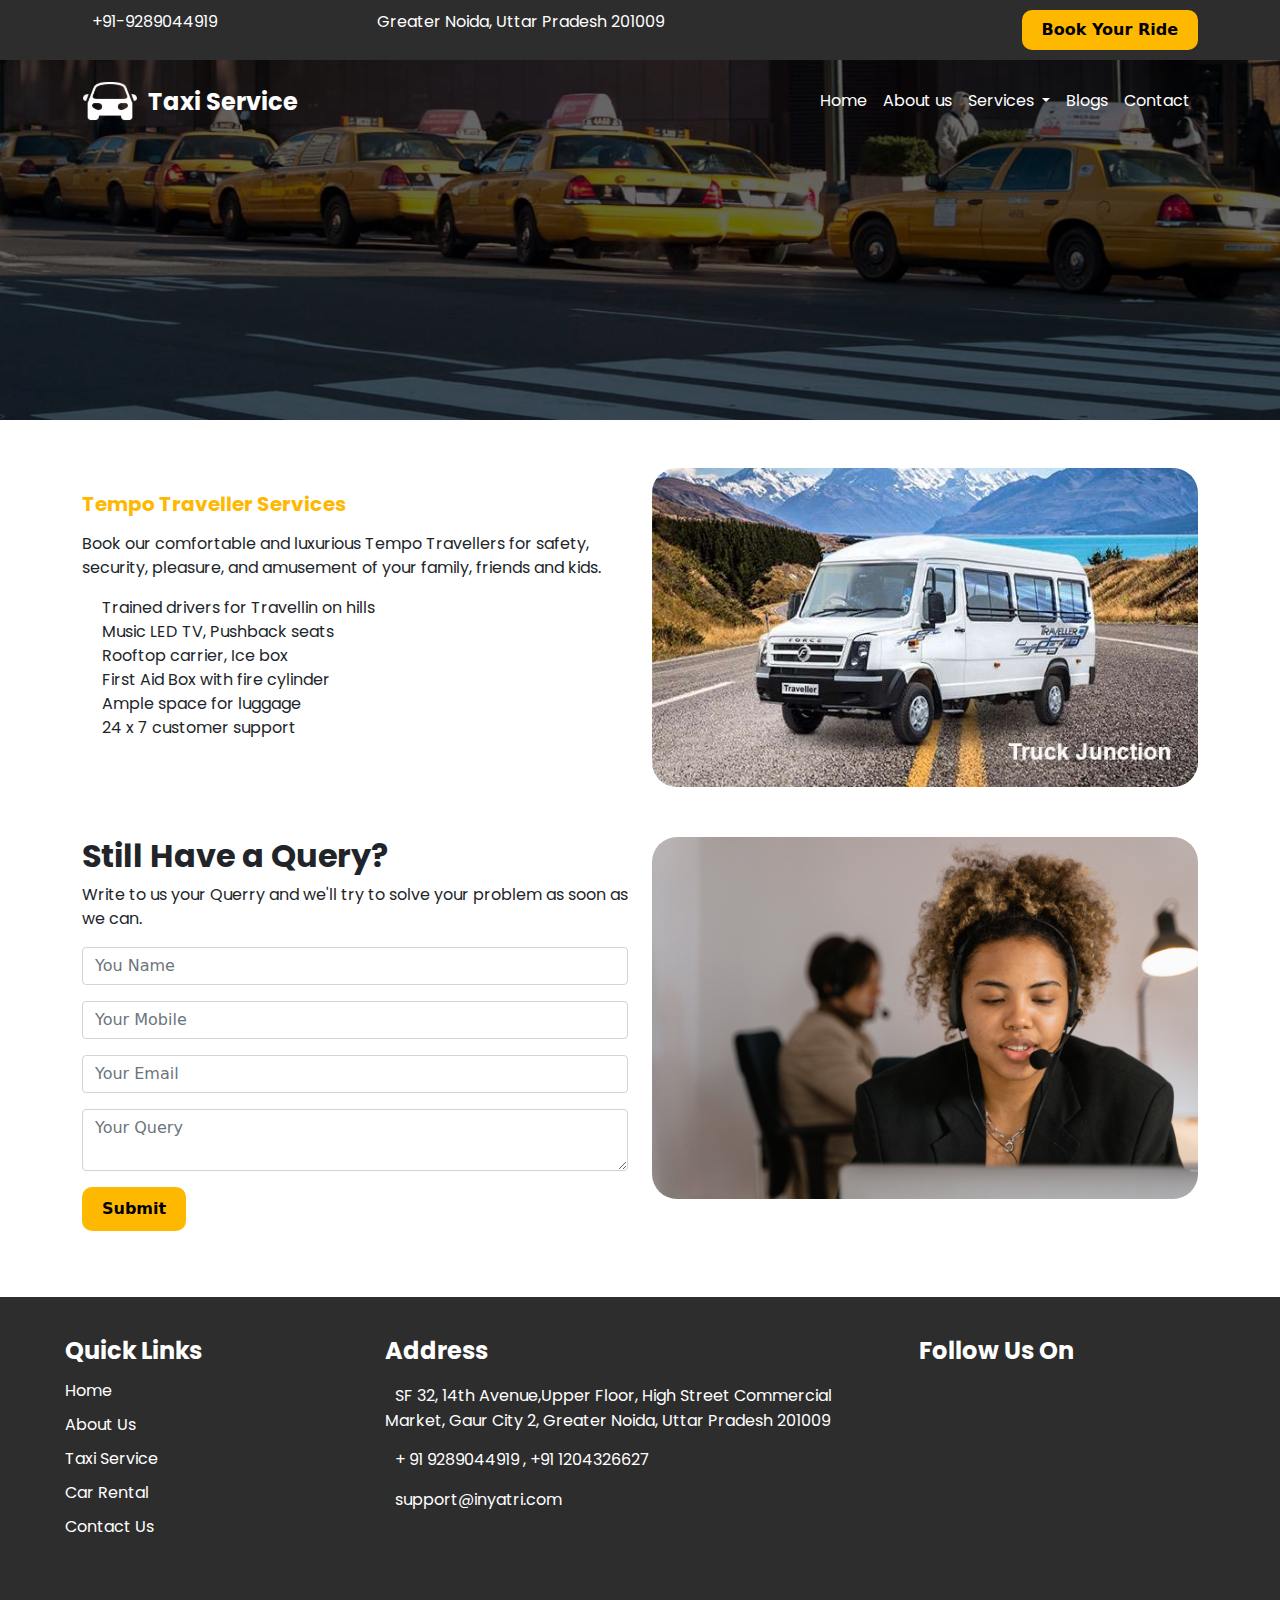
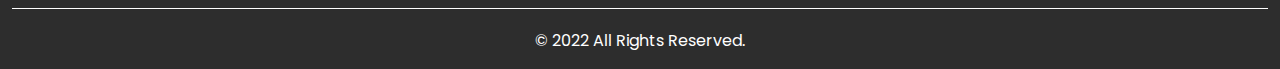
<file: tempo-services.html>
<!DOCTYPE html>
<html lang="en">

<head>
  <meta charset="UTF-8">
  <meta http-equiv="X-UA-Compatible" content="IE=edge">
  <meta name="viewport" content="width=device-width, initial-scale=1.0">
  <!-- style css -->
  <link rel="stylesheet" href="css/style.css">
  <!-- bootstrap css -->
  <link rel="stylesheet" href="css/bootstrap.min.css">
  <!-- responsive css -->
  <link rel="stylesheet" href="css/responsive.css">
  <!-- font awesome -->
  <link rel="stylesheet" href="https://cdnjs.cloudflare.com/ajax/libs/font-awesome/6.2.1/css/all.min.css"
    integrity="sha512-MV7K8+y+gLIBoVD59lQIYicR65iaqukzvf/nwasF0nqhPay5w/9lJmVM2hMDcnK1OnMGCdVK+iQrJ7lzPJQd1w=="
    crossorigin="anonymous" referrerpolicy="no-referrer" />
  <!-- owl-carousel -->
  <link rel="stylesheet" href="css/owl.carousel.min.css">
  <link rel="stylesheet" href="css/owl.theme.default.css">
  <title>Document</title>
</head>

<body>
 <!-- header section -->
    <div class="top-about">
        <div class="container">
          <div class="row">
            <div class="col-md-3">
              <i class="fa fa-phone"></i><span>+91-9289044919</span>
            </div>
            <div class="col-md-5">
              <i class="fa-solid fa-location-dot"></i><span> Greater Noida, Uttar Pradesh 201009</span>
            </div>
            <div class="col-md-4  top-right">
              <button type="button" class="button_style" data-bs-toggle="modal" data-bs-target="#exampleModal"
                data-bs-whatever="@mdo">Book Your Ride</button>
  
              <div class="modal fade" id="exampleModal" tabindex="-1" aria-labelledby="exampleModalLabel"
                aria-hidden="true">
                <div class="modal-dialog">
                  <div class="modal-content">
                    <div class="modal-header">
                      <h5 class="modal-title" id="exampleModalLabel">Book Your Ride</h5>
                      <button type="button" class="btn-close" data-bs-dismiss="modal" aria-label="Close"></button>
                    </div>
                    <div class="modal-body">
                      <form>
                        <div class="mb-3">
                          <input type="text" class="form-control" placeholder="Name" aria-label="First name">
                        </div>
                        <div class="mb-3">
                          <input type="tel" class="form-control" placeholder="Phone No" aria-label="Phone">
                        </div>
                        <div class="mb-3">
                          <input type="email" class="form-control" placeholder="Email" aria-label="Email">
                        </div>
                        <div class="input-group mb-3">
                          <label class="input-group-text" for="inputGroupSelect01">City</label>
                          <select class="form-select" id="inputGroupSelect01">
                            <option selected>Choose...</option>
                            <option value="1">One</option>
                            <option value="2">Two</option>
                            <option value="3">Three</option>
                          </select>
                        </div>
                      </form>
                    </div>
                    <div class="modal-footer">
                      <button type="button" class="btn btn-secondary" data-bs-dismiss="modal">Close</button>
                      <button type="button" class="button_style">Send message</button>
                    </div>
                  </div>
                </div>
              </div>
            </div>
          </div>
        </div>
    </div>

  <!-- Hero Section -->
  <div class="bg-overlay">
    <div class="aboutus-bg">
        <nav class="navbar navbar-expand-lg navbar-light back ">
            <div class="container">
              <a class="navbar-brand logo" href="#">
                <img src="images/logo.svg">
                <h4>Taxi Service</h4>
              </a>
              <!-- popupbutton -->
              <button class="navbar-toggler" type="button" data-bs-toggle="collapse" data-bs-target="#navbarSupportedContent"
                aria-controls="navbarSupportedContent" aria-expanded="false" aria-label="Toggle navigation">
                <span ><i class="fa-solid fa-bars"></i></span>
              </button>
              <div class="collapse navbar-collapse" id="navbarSupportedContent">
                <ul class="navbar-nav ms-auto mb-2 mb-lg-0">
                  <li class="nav-item">
                    <a class="nav-link active" aria-current="page" href="/">Home</a>
                  </li>
                  <li class="nav-item">
                    <a class="nav-link" href="about-us.html">About us</a>
                  </li>
                  <li class="nav-item dropdown">
                    <a class="nav-link dropdown-toggle" href="#" id="navbarDropdown" role="button" data-bs-toggle="dropdown"
                      aria-expanded="false">
                      Services
                    </a>
                    <ul class="dropdown-menu" aria-labelledby="navbarDropdown">
                      <li><a class="dropdown-item" href="#">action</a></li>
                      <li><a class="dropdown-item" href="#">Another action</a></li>
                      <li>
                        <hr class="dropdown-divider">
                      </li>
                      <li><a class="dropdown-item" href="#">Something else here</a></li>
                    </ul>
                  </li>
                  <li class="nav-item">
                    <a class="nav-link" href="blog.html">Blogs</a>
                  </li>
                  <li class="nav-item">
                    <a class="nav-link" href="contact-us.html">Contact</a>
                  </li>
                </ul>
              </div>
            </div>
        </nav>
     </div>
  </div>
 

  <div class="container">
    <div class="row my-lg-5 my-md-2">
        <div class="col-lg-6 my-4">
            <div class="about_header_main m-t-3">
                <div class="about_icon_box">
                    <h5 class="text_custom font-weight-bold">Tempo Traveller Services</h5>
                </div>
               
                <p class=" mt-3">Book our comfortable and luxurious Tempo Travellers for safety, security, pleasure, and amusement of your family, friends and kids.</p>

                
            </div>

            <div class="service-item">
                <li><i class="fa-solid fa-taxi"></i>Trained drivers for Travellin on hills</li>
                <li><i class="fa-solid fa-taxi"></i>Music LED TV, Pushback seats</li>
                <li><i class="fa-solid fa-taxi"></i>Rooftop carrier, Ice box</li>
                <li><i class="fa-solid fa-taxi"></i>First Aid Box with fire cylinder</li>
                <li><i class="fa-solid fa-taxi"></i>Ample space for luggage</li>
                <li><i class="fa-solid fa-taxi"></i>24 x 7 customer support</li>
            </div>
            
        </div>
        <div class="col-lg-6 side_image">
                <img src="images/blgimg3.jpg" alt="" class="img-fluid mx-auto d-block">
            </div>
    </div>
</div>

<!-- form section -->
<div class="container send-form">
    <div class="row">
      <div class="col-md-6 send-form__left ">
        <h2>Still Have a Query?</h2>
        <p>Write to us your Querry and we'll try to solve your problem as soon as we can.</p>
        <form class="row g-3 mb-3">
          <div class="col-12">
            <input type="text" class="form-control" placeholder="You Name" aria-label="You Name">
          </div>

          <div class="col-12">
            <input type="text" class="form-control" placeholder="Your Mobile" aria-label="Your Mobile">
          </div>

          <div class="col-12">
            <input type="text" class="form-control" placeholder="Your Email" aria-label="Your Email">
          </div>

          <div class="col-12">
            <textarea class="form-control" placeholder="Your Query" id="floatingTextarea"></textarea>
          </div>

          <div class="col-6">
            <button>Submit</button>
          </div>
        </form>
      </div>
      <div class="col-md-6 send-form__right">
        <img src="images/send-form.png">
      </div>
    </div>
  </div>



  <!-- Footer section -->
  <div class="container-fluid  ">
    <div class="row footer-bg ">
      <div class="col-lg-3 col-md-12 pb-4">
        <h4>Quick Links</h4>
          <li><a href="#">Home</a></li>
          <li><a href="#">About Us</a></li>
          <li><a href="#">Taxi Service</a></li>
          <li><a href="#">Car Rental</a></li>
          <li><a href="#">Contact Us</a></li>
      </div>

      <div class="col-lg-5 col-md-12 pb-4">
        <h4>Address</h4>
          <li><i class="fa-solid fa-location-dot"></i><span>SF 32, 14th Avenue,Upper Floor, High Street Commercial Market, Gaur City 2, Greater Noida,
            Uttar Pradesh 201009</span></li>
            <li><i class="fa-solid fa-phone"></i><span>+ 91 9289044919 , +91 1204326627</span></li>
            <li><i class="fa-solid fa-envelope"></i><span>support@inyatri.com</span></li>
      </div>

      <div class="col-lg-3 col-md-12  pb-4">
        <h4>Follow Us On</h4>
        <div class="social-icons">
          <a href="#"><i class="fa-brands fa-square-facebook"></i></a>
          <a href="#"><i class="fa-brands fa-square-whatsapp"></i></a>
         <a href="#"><i class="fa-brands fa-square-instagram"></i></a>
          <a href="#"><i class="fa-brands fa-linkedin"></i></a>
        </div>  
      </div>
    </div>

  </div>

  <!-- copyright section -->
  <div class="container-fluid">
    <div class="row copyright">
      <div class="col">
        <p>© 2022 All Rights Reserved.</p>
      </div>
    </div>
  </div>
 
  

  <!-- bootstrap js -->
  <script src="https://ajax.googleapis.com/ajax/libs/jquery/3.6.1/jquery.min.js"></script>
  <script src="js/bootstrap.min.js"></script>
  <script src="js/owl.carousel.min.js"></script>
  <script src="js/main.js"></script>

</body>

</html>
</file>
<file: css/style.css>
*{
    padding: 0;
    margin: 0;
    box-sizing: border-box;
}


@font-face{
    font-family: "poppins-regular";
    src: url(../Font/Poppins-Regular.ttf);
}

@font-face{
    font-family: "poppins-bold";
    src: url(../Font/Poppins-Bold.ttf);
} 

@font-face{
    font-family: "poppins-black";
    src: url(../Font/Poppins-Black.ttf);
} 

h1, h2, h3, h4 ,h5{
font-family: "poppins-bold";
}

p ,span, a,li{
    font-family: "poppins-regular";
}

/* header section */

.bg-img{
    background-image: url("../images/slide1.png");
    background-position: center;
    background-size: cover;
    height: 100vh;
    width: 100%;
}

.top-head{
    background: rgba(28, 28, 28, 0.47);
    padding: 10px 0;
}

.top-head i{
    color: white;
}

.top-head span{
    color: white;
    padding-left: 10px;
}


.top-right{
    display: flex;
    justify-content: end;
    align-items: center;
}

.button_style{
    background: #FFB800;
    border: none;
    padding: 08px 20px;
    border-radius: 10px;
    font-weight: 700;
}

.logo{
    display: flex;
    align-items: center;
    justify-content: center;

}
.logo h4{
    color: white;
    padding-left: 10px;
    padding-top: 10px;
}

.navbar-light .navbar-nav .nav-link {
    color: rgb(255 255 255) !important;
    font-family: 'poppins-regular';
}


#mainslider .owl-carousel{
    display: flex;
    justify-content: center;
    align-items: center;
}

.back{
    background-color: transparent !important;
    
}

#mainslider .owl-prev, .owl-next{
    width: 40px !important;
    height: 40px !important;
    background: rgba(255, 255, 255, 0.22) !important;
    border-radius: 50% !important;
}

#mainslider .owl-nav span{
    font-size: 30px;
    color: #252525;
    font-weight: bold;
}
#mainslider .owl-prev{
    position: absolute;
    top: 50%;
    right: 10px;
}

#mainslider .owl-next{
    position: absolute;
    top: 50%;
    left: 10px;
}

.slider-content{
    text-align: center;
    padding-top: 100px;
}

.slider-content h5{
    color: #FFB800;
}

.slider-content h2{
    color: white;
    font-size: 50px;
}
.slider-form{
    margin: 20px 0!important;
}
.slider-content {
    color: white;
}
.form-check-input:checked {
    background-color: #ffb800 !important;
    border-color: #ffb800 !important;
}

.form-control:focus ,.form-select:focus{
    outline: none !important;
   box-shadow: none !important;
   border-color: #252525 !important;
}

/* box section */
.box-container{
    margin: 80px 0;
}
.box-before {
   border-radius: 25px;
   margin-left: 40px;
   position: relative;
   top: -50px;
}

.box-left::before{
    content: " ";
    position: absolute;
    height: 330px;
    width: 380px;
    background-color: #FFB800;
    border-radius: 25px;
}


.box-right li{
    list-style: none;
}

.box-right img{
    padding-right: 20px;
}


/* Coupan section */
.background-coupan{
    background: #FEB701;
     position: relative;
     height: 180px;
     display: flex;
     align-items: center;
     justify-content: center;
     border-radius: 25px;
}

.background-coupan_relative{
    position: absolute;
    right: 210px;
    bottom: 0;
}

.background-coupan_relative img{
    height: 180px;
    border-radius: 25px;
}


.background-coupan_relative2{
    position: absolute;
    right: 140px;
    bottom: 0;
}

.background-coupan_relative2 img{
    height: 180px;
    border-radius: 25px;
}


.coupan-left button{
    border: 3px dotted #fff;
    background: transparent;
    padding: 10px 30px;
    border-radius: 28px;
    font-size: 25px;
    font-weight: 600;
}
.coupan-right h4{
    font-family: "poppins-regular";
}

/* tour package */
.slider-box{
    display: flex;
    justify-content: center;
    align-items: center;
    width: 100%;
    padding: 30px 0;
}
.slide-container{
    margin: 0 30px;
    overflow: hidden;
}
.card-box{
    padding: 10px;
    border-radius: 20px !important;
    background-color: white;
}
.card-box .image-box{
   height: 200px;
}

.card-box .image-box img{
    width: 100%;
    height: 100%;
 }

 #tourpackage .owl-dots{
    display: none;
 }

#tourpackage .owl-nav{
    display: none;
}
.heading{
    text-align: center;
    position: relative;
    margin: 50px 0;
}
.heading::after {
    content: "";
    height: 3px;
    width: 10%;
    background-color: #fda40b;
    position: absolute;
    bottom: -10px;
    left: 45%;
    border-radius: 25%;
}
.name-tour p{
    text-align: center;
    padding-top: 10px;
    font-size: 20px;
    font-weight: 600;
}

/* WhyChoose us */

.y-us-head {
    text-align: center;
    margin: 0 0 91px;
}

.service-3 .service-box {
    margin-bottom: 18px;
    margin-bottom: 18px;
    background:rgb(254 183 1);
    padding: 10px;
    border-radius: 25px;
}
.service-3 .service-box .iconset {
    float: left;
    text-align: center;
    width: 25%;
}
.service-3 .service-box .iconset i {
    color: #fff;
    font-size: 44px;
    padding-top: 10px ;
}
.service-3 .service-box .y-us-content {
    float: left;
    width: 75%;
}
.y-us-content p{
  font-size: 23px;
}

.icon {
    color : #f4b841;
    padding:0px;
    font-size:40px;
    border: 1px solid #fff;
    border-radius: 100px;
    color: #fdb801;
    font-size: 28px;
    height: 70px;
    line-height: 70px;
    text-align: center;
    width: 70px;
}
/* Form Section */

.send-form{
    margin: 50px 0;
}
.send-form__left button{
    background: #FFB800;
    border: none;
    padding: 10px 20px;
    border-radius: 10px;
    font-weight: 700;
}
.send-form__right img{
  border-radius: 25px;
  width: 100%;
  height: auto;
}

/* Footer section */
.footer-bg{
    background-color: #2D2D2D;
    padding: 40px 0;
    display: flex;
   justify-content: center;
}

.footer-bg h4{
    color: white;
}
.footer-bg a{
    text-decoration: none;
    color: white;
}

.footer-bg li{
    list-style: none;
    padding: 5px 0;
}

.footer-bg span{
    color: white;
}

.footer-bg i {
    color: white;
    padding-right: 10px;
    font-size: 20px;
}

.social-icons i{
    font-size: 35px;
}
 
/* copyright section */
.copyright{
    background-color: #2D2D2D;
}
.copyright p{
    border-top: 1px solid white;
    color: white;
    display: flex;
    justify-content: center;
    align-items: center;
    padding-top: 20px;
}
.navbar-light .navbar-toggler {
    color:  white !important;
    border-color: white !important;
}



/* About us */

.section_all {
    position: relative;
    padding-top: 80px;
    padding-bottom: 80px;
    min-height: 100vh;
}
.section-title {
    font-weight: 700;
    text-transform: capitalize;
    letter-spacing: 1px;
}

.section-subtitle {
    letter-spacing: 0.4px;
    line-height: 28px;
    max-width: 550px;
}

.section-title-border {
    background-color: #000;
    height: 1 3px;
    width: 44px;
}

.section-title-border-white {
    background-color: #fff;
    height: 2px;
    width: 100px;
}
.text_custom {
    color: #ffb800;
}

.about_icon i {
    font-size: 22px;
    height: 65px;
    width: 65px;
    line-height: 65px;
    display: inline-block;
    background: #fff;
    border-radius: 35px;
    color: #ffb800;
    box-shadow: 0 8px 20px -2px rgba(158, 152, 153, 0.5);
}

.about_header_main .about_heading {
    max-width: 450px;
    font-size: 24px;
}

.about_icon span {
    position: relative;
    top: -10px;
}

.about_content_box_all {
    padding: 28px;
}

.side_image img{
    border-radius: 25px;
}

.aboutus-bg{
    background-image: url("../images/banner.jpg");
    background-repeat: no-repeat;
    background-position: center;
    background-size: cover;
    height: 40vh;
    width: 100%;
}
.bg-overlay {
    position: relative;
}
.bg-overlay:before {
    content: "";
    display: block;
    position: absolute;
    top: 0;
    bottom: 0;
    left: 0;
    right: 0;
    background: rgb(0 0 0 / 60%);
  }

  .top-about{
    background:#2d2d2d;
    padding: 10px 0;
}

.top-about i{
    color: white;
}

.top-about span{
    color: white;
    padding-left: 10px;
}


/* conatct us  */
        section {
            padding: 60px 0;
            min-height: 100vh;
        }
.contact-info {
  display: inline-block;
  width: 100%;
  text-align: center;
      margin-bottom: 10px;
}
.contact-info-icon {
margin-bottom: 15px;
}
.contact-info-item {
  background: #ffb800;
  padding: 30px 0px;
}
.contact-page-sec .contact-page-form h2 {
  color: #071c34;
  text-transform: capitalize;
  font-size: 22px;
  font-weight: 700;
}
.contact-page-form .col-md-6.col-sm-6.col-xs-12 {
  padding-left: 0;
}  
.contact-page-form.contact-form input {
  margin-bottom: 5px;
}  
.contact-page-form.contact-form textarea {
  height: 110px;
}
.contact-page-form.contact-form input[type="submit"] {
  background: #071c34;
  width: 150px;
  border-color: #071c34;
}
.contact-info-icon i {
  font-size: 48px;
  color: #ffffff;
}
.contact-info-text p{margin-bottom:0px;}
.contact-info-text h2 {
  color: #000000;
  font-size: 22px;
  text-transform: capitalize;
  font-weight: 600;
  margin-bottom: 10px;
}
.contact-info-text span {
  color: #000;
  display: inline-block;
  width: 100%;
}

.contact-page-form input {
  background: #f9f9f9 none repeat scroll 0 0;
  border: 1px solid #f9f9f9;
  margin-bottom: 20px;
  padding: 12px 16px;
  width: 100%;
  border-radius: 4px;
}

.contact-page-form .message-input {
display: inline-block;
width: 100%;
padding-left: 0;
}
.single-input-field textarea {
  background: #f9f9f9 none repeat scroll 0 0;
  border: 1px solid #f9f9f9;
  width: 100%;
  height: 120px;
  padding: 12px 16px;
  border-radius: 4px;
}
.single-input-fieldsbtn input[type="submit"] {
  background: #fda40b none repeat scroll 0 0;
  color: #fff;
  display: inline-block;
  font-weight: 600;
  padding: 10px 0;
  text-transform: capitalize;
  width: 150px;
  margin-top: 20px;
  font-size: 16px;
}
.single-input-fieldsbtn input[type="submit"]:hover{background:#071c34;transition: all 0.4s ease-in-out 0s;border-color:#071c34}
.single-input-field  h4 {
  color: #464646;
  text-transform: capitalize;
  font-size: 14px;
}
.contact-page-form {
  display: inline-block;
  width: 100%;
  margin-top: 30px;
}

.contact-page-map {
  margin-top: 36px;
}
.contact-page-form form {
    padding: 20px 15px 0;
}



/* blog  */

.blog-right{
    padding: 20px;
    box-shadow: 2px 2px 10px 2px rgb(207, 207, 207);
}

.blog-left{
    padding: 20px;
    box-shadow: 2px 2px 10px 2px rgb(207, 207, 207);
}

.page-item.active .page-link {
    z-index: 3;
    color: #fff;
    background-color: #ffb800 !important;
    border-color: #ffb800 !important;
}

.page-link {
    color: #000000 !important;
}

.blog-btn a{
    text-decoration: none;
    color: black;
}

.recent-post{
    margin: 20px 0;
}

.recent-post a{
    text-decoration: none;
    color: black;
    font-size: 18px;
}
.recent-post a:hover{
    color: #fda40b;
}

/* taxi service */

.service-item li{
   list-style: none;
}
.service-item i{
    color: #ffb800;
    padding: 0 10px;
}
</file>
<file: css/responsive.css>
@media (min-width: 360px) and (max-width: 500px){
    .bg-img {
        background-position: right;
        background-size: cover;
        height: 100vh;
        background-repeat: no-repeat;
    }
    .top-head{
        display: none;
    }
    .form-control {
        margin: 10px 0;
    }
    .owl-prev{
        display: none !important;
    }
    
    .owl-next{ 
        display: none !important;
    }

    .box-left::before{
        height: 320px;
        width: 340px;
    }
    
    .box-left img{
        height: 330px;
        width: 320px;
        
    }

    .box-container{
        margin: 100px 0 20px 0;
    }
    .box-right{
        margin: 20px 0;
    }
    .background-coupan_relative{
        display: none;
    }
    .background-coupan_relative2{
        display: none;
    }

    .coupan-left{
        order: 2;
        text-align: center;
    }
    .coupan-right{
        text-align: center;
    }
   

    .send-form__left{
        padding-bottom: 30px;
    }
    .top-about{
        display: none;
    }
}

@media (min-width: 501px) and (max-width: 540px){
    .background-coupan_relative2 {
        right: -352px;
    }
    .background-coupan_relative2 img {
        height: 100px;
    }
    .background-coupan_relative {
        right: -310px;
    }
    .background-coupan_relative img {
        height: 100px;
    }
    .bg-img {
        background-position: center;
        height: 100vh;
    }
    .form-control {
        margin: 10px 0;
    }
    .top-head,.top-about{
        display: none;
    }
}

@media (min-width: 600px) and (max-width: 768px){
    .background-coupan_relative img {
        height: 100px;
    }
    .background-coupan_relative2 img {
        height: 100px;
    }
    .background-coupan_relative2 {
        right: 68px;
    }
    .background-coupan_relative {
        right: 108px;
    }
   .box-left{
    text-align: center;
   }
   .box-right{
    margin: 20px 0;
}

   .box-container{
    margin: 100px 0 20px 0;
}
.top-head,.top-about{
    display: none;
}
.bg-img {
    background-position: right;
    background-size: cover;
    height: 80vh;
    background-repeat: no-repeat;
}
#tourpackage .owl-prev{
    position: absolute;
    top: 100%;
    right: 10px;
}

#tourpackage .owl-next{
    position: absolute;
    top: 100%;
    left: 10px;
}
.form-control {
    margin: 10px 0;
}

}

@media  (min-width: 540px){
    .bg-img {
        background-position: center;
        height: 90vh;
    }
}
@media (min-width: 769px) and (max-width: 1024px){
    .bg-img {
        background-position: center;
        height: 60vh;
    }
    .background-coupan_relative2 img {
        height: 140px;
    }
    .background-coupan_relative img {
        height: 145px;

    }
    .form-control {
        margin: 10px 0;
    }
    .top-head,.top-about span {
        font-size: 13px;
    }

}
@media (min-width: 1024px) and (max-width: 1200px){
    .bg-img {
        background-position: center;
        height: 90vh;
    }
    .box-left::before{
        height: 320px;
        width: 340px;
    }
    
    .box-left img{
        height: 330px;
        width: 330px;
        
    }
    .background-coupan_relative2 img {
        height: 163px;
    }
    .background-coupan_relative img {
        height: 166px;
    }
}
</file>
